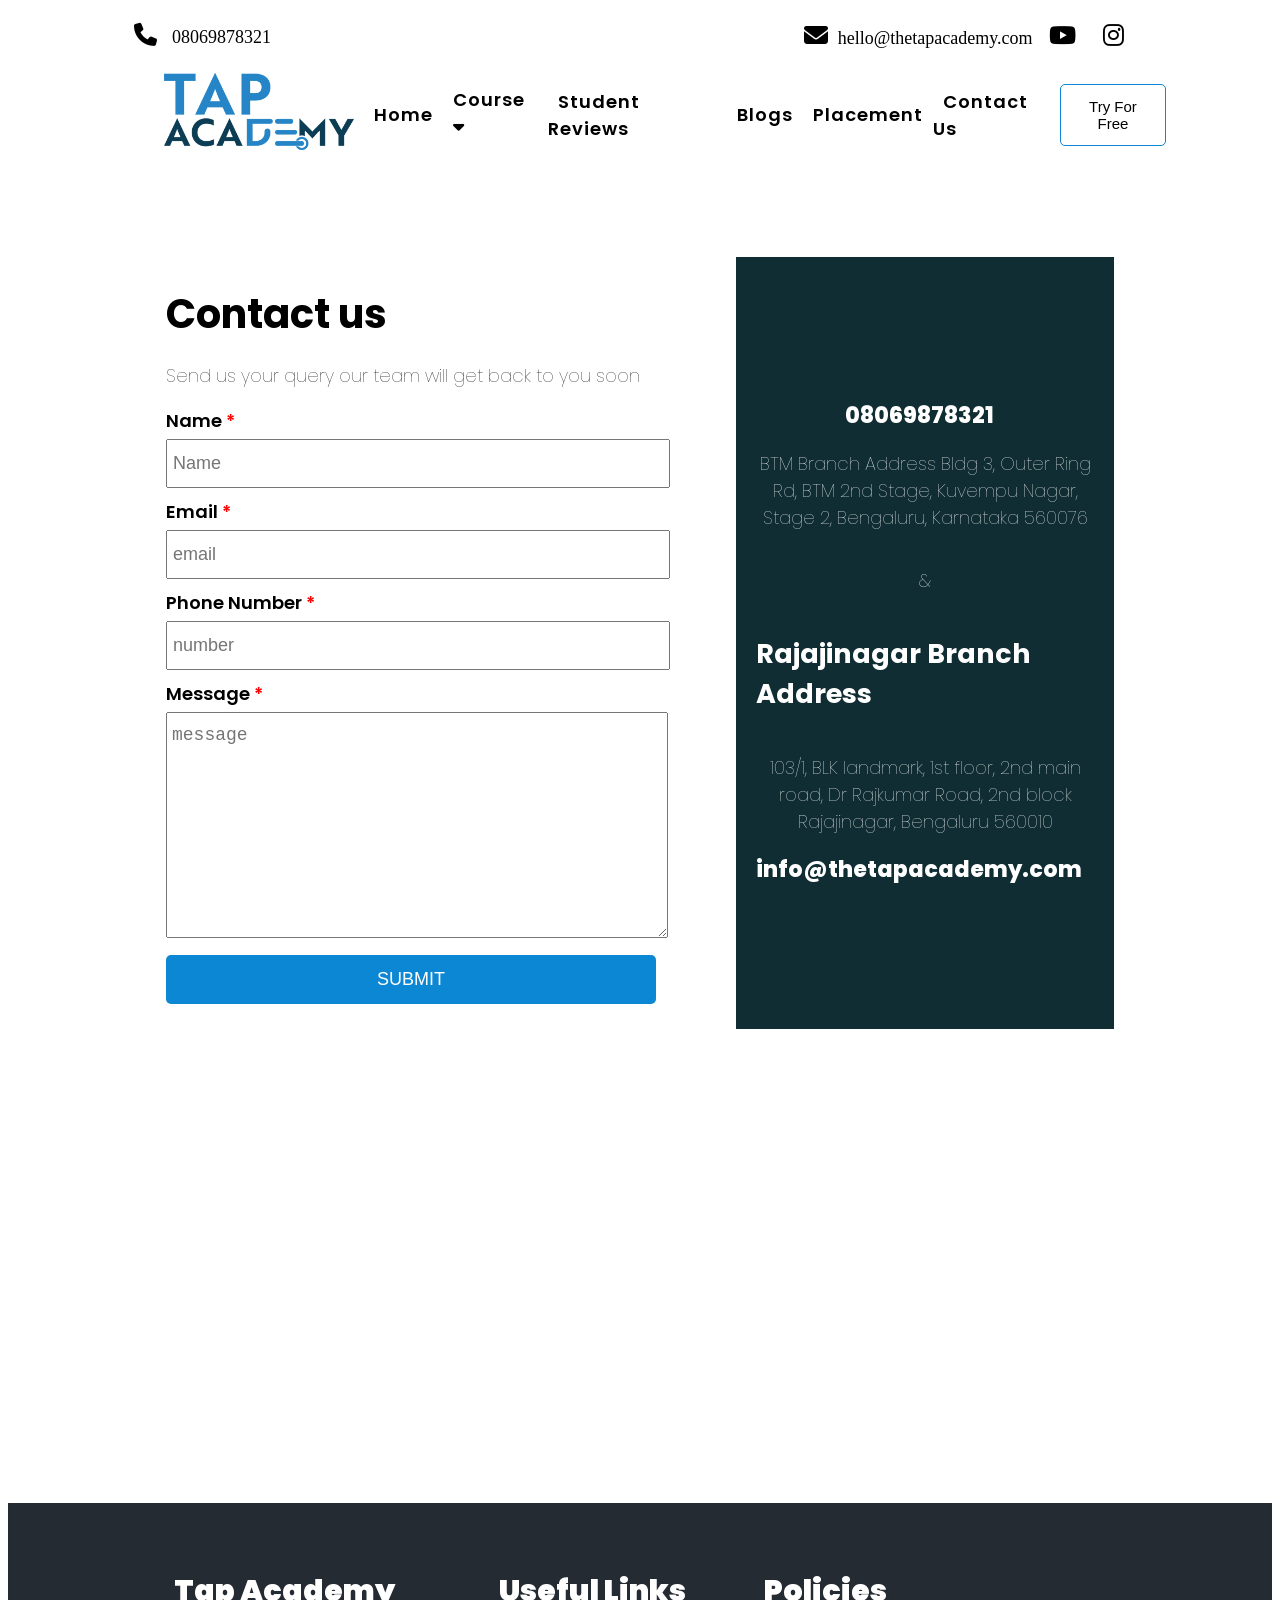
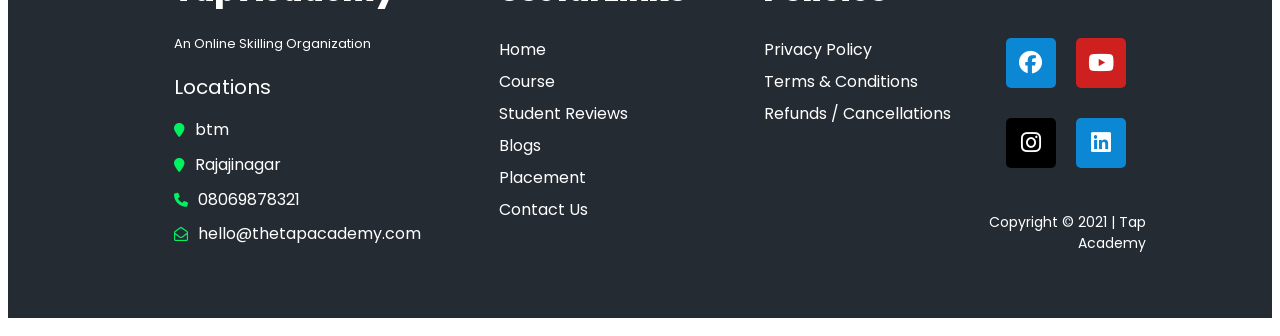
<file: contact.html>
<!DOCTYPE html>
<html lang="en">

<head>
    <meta charset="UTF-8">
    <meta name="viewport" content="width=device-width, initial-scale=1.0">
    <title>Contact Us</title>
    <link rel="stylesheet" href="https://cdnjs.cloudflare.com/ajax/libs/font-awesome/6.4.2/css/all.min.css"
        integrity="sha512-z3gLpd7yknf1YoNbCzqRKc4qyor8gaKU1qmn+CShxbuBusANI9QpRohGBreCFkKxLhei6S9CQXFEbbKuqLg0DA=="
        crossorigin="anonymous" referrerpolicy="no-referrer" />
    <link rel="stylesheet" href="contact.css">
    <link rel="icon" href="tap logo.png">
</head>

<body>
    <div class="header">
        <div class="left">
            <a href="tel:08069878321" target="_blank">
                <i class="fa-solid fa-phone"></i>
                08069878321
            </a>
        </div>
        <div class="right">
            <a href="mailto:hello@thetapacademy.com" ><i class="fa-solid fa-envelope"></i>hello@thetapacademy.com</a>
            <a href="https://www.youtube.com/tapacademy" target="_blank"><i class="fa-brands fa-youtube"></i></a>
            <a href="https://www.instagram.com/tapacademy_online/" target="_blank "><i class="fa-brands fa-instagram"></i></a>
        </div>
    </div>
    <div class="navbar">
        <ul>
            <li><a href="index.html" target="_blank"><img src="tap pic.png" alt="logo"></a></li>
            <li><a href="index.html">home</a></li>
            <li class="dropdown"> course <i class="fas fa-caret-down"></i>
                <ul class="dropdown_list">
                    <li><a href="full_stack.html"target="_blank">Full Stack Web Development   </a></li>
                    <li><a href="data-structure.html"target="_blank">Data Structures & Algorithms</a></li>
                    
                </ul>
            </li>
            <li><a href="Students.html" target="_blank">student reviews</a></li>
            <li><a href="blogs.html" target="_blank">blogs</a></li>
            <li><a href="placements.html" target="_blank">placement</a></li>
            <li><a href="contact.html" target="_blank">contact us</a> </li>
            <li><button>Try for free</button></li>
        </ul>
    </div>
    <div class="contact">
        <div class="left">
            <h1>Contact us</h1>
            <p>Send us your query our team will get back to you soon</p>
            <form action="thanks.html">
                <div class="form_control">
                    <label for="name">Name <span>*</span></label>
                    <input type="text" id="name" placeholder="Name" required autocomplete="off">
                </div>
                <div class="form_control">
                    <label for="email">Email <span>*</span></label>
                    <input type="email" id="email" placeholder="email" required autocomplete="off">
                </div>
                <div class="form_control">
                    <label for="number">Phone Number <span>*</span></label>
                    <input type="number" id="number" placeholder="number" required autocomplete="off">
                </div>
                <div class="form_control">
                    <label for="message">Message <span>*</span></label>
                    <textarea name="" placeholder="message" id="message" cols="30" rows="10"></textarea>
                </div>
                <div class="form_control">
                    <input type="submit" value="submit" id="btn">
                </div>
            </form>
        </div>
        <div class="right">
            <a href="tel:08069878321">08069878321</a>
            <p>BTM Branch Address
                Bldg 3, Outer Ring Rd, BTM 2nd Stage, Kuvempu Nagar, Stage 2, Bengaluru, Karnataka 560076</p>
            <p>&</p>
            <h2>Rajajinagar Branch Address</h2>
            <p>103/1, BLK landmark, 1st floor, 2nd main road, Dr Rajkumar Road, 2nd block Rajajinagar, Bengaluru 560010
            </p>
            <a href="">info@thetapacademy.com</a>
        </div>
    </div>
    <div class="map">
        <iframe
            src="https://www.google.com/maps/embed?pb=!1m18!1m12!1m3!1d62212.44787599851!2d77.54250022364586!3d12.954055113920202!2m3!1f0!2f0!3f0!3m2!1i1024!2i768!4f13.1!3m3!1m2!1s0x3bae3d6411bbb945%3A0x884e5e751a18bc1!2sTAP%20Academy%20BTM!5e0!3m2!1sen!2sin!4v1698945669521!5m2!1sen!2sin"
            width="600" height="450" style="border:0;" allowfullscreen="" loading="lazy"
            referrerpolicy="no-referrer-when-downgrade"></iframe>
    </div>
    <div class="footer">
        <div class="chiledFooter">
            <div class="row">
                <div class="coulumn1">
                    <ul>
                        <li>Tap Academy</li>
                        <li>An Online Skilling Organization </li>
                        <li>Locations</li>
                        <li><a href="https://maps.app.goo.gl/Dx9bBChR3fxYwuQSA" target="_blank"><i
                                    class="fa-solid fa-location-pin"></i>btm</a></li>
                        <li><a href="https://maps.app.goo.gl/2qbvVBRUvrPirHBj7" target="_blank"><i
                                    class="fa-solid fa-location-pin"></i>Rajajinagar</a></li>
                        <li><a href="tel:08069878321"><i class="fa-solid fa-phone"></i>08069878321</a></li>
                        <li><a href="mailto:hello@thetapacademy.com"><i aria-hidden="true"
                                    class="far fa-envelope-open"></i>hello@thetapacademy.com</a></li>
                    </ul>
                </div>
                <div class="coulumn2">
                    <ul>
                        <li>Useful Links</li>
                        <li><a href="index.html">home</a></li>
                        <li><a href="#">course</a></li>
                        <li><a href="Students.html">student reviews</a></li>
                        <li><a href="blogs.html">blogs</a></li>
                        <li><a href="placements.html">placement</a></li>
                        <li><a href="contact.html">contact us</a></li>
                    </ul>
                </div>
                <div class="coulumn3">
                    <ul>
                        <li>Policies</li>
                        <li><a href="https://thetapacademy.com/privacy-policy/" target="_blank">Privacy Policy</a>
                        </li>
                        <li><a href="https://thetapacademy.com/terms-and-conditions/" target="_blank">Terms &
                                Conditions</a></li>
                        <li><a href="https://thetapacademy.com/refund-cancellation/" target="_blank"> Refunds /
                                Cancellations</a></li>
                    </ul>
                </div>
                <div class="coulumn4">
                    <div class="row">
                        <a href="https://www.facebook.com/thetapacademy" target="_blank"><i
                                class="fa-brands fa-facebook"></i></a>
                        <a href="https://www.youtube.com/channel/UCvT21bzLRHrnAc-F1SRqRSw" target="_blank"><i
                                class="fa-brands fa-youtube"></i></a>
                    </div>
                    <div class="row2">
                        <a href="https://www.instagram.com/tapacademy.online/?igshid=NTdlMDg3MTY%3D"
                            target="_blank"><i class="fa-brands fa-instagram"></i></a>
                        <a href="https://www.linkedin.com/uas/login?session_redirect=%2Fcompany%2F73820805"
                            target="_blank"><i class="fa-brands fa-linkedin"></i></a>
                    </div>
                    <p>Copyright © 2021 | Tap <br> Academy</p>
                </div>
            </div>
        </div>
    </div>

    <!-- <script src="script.js"></script> -->
</body>

</html>
</file>
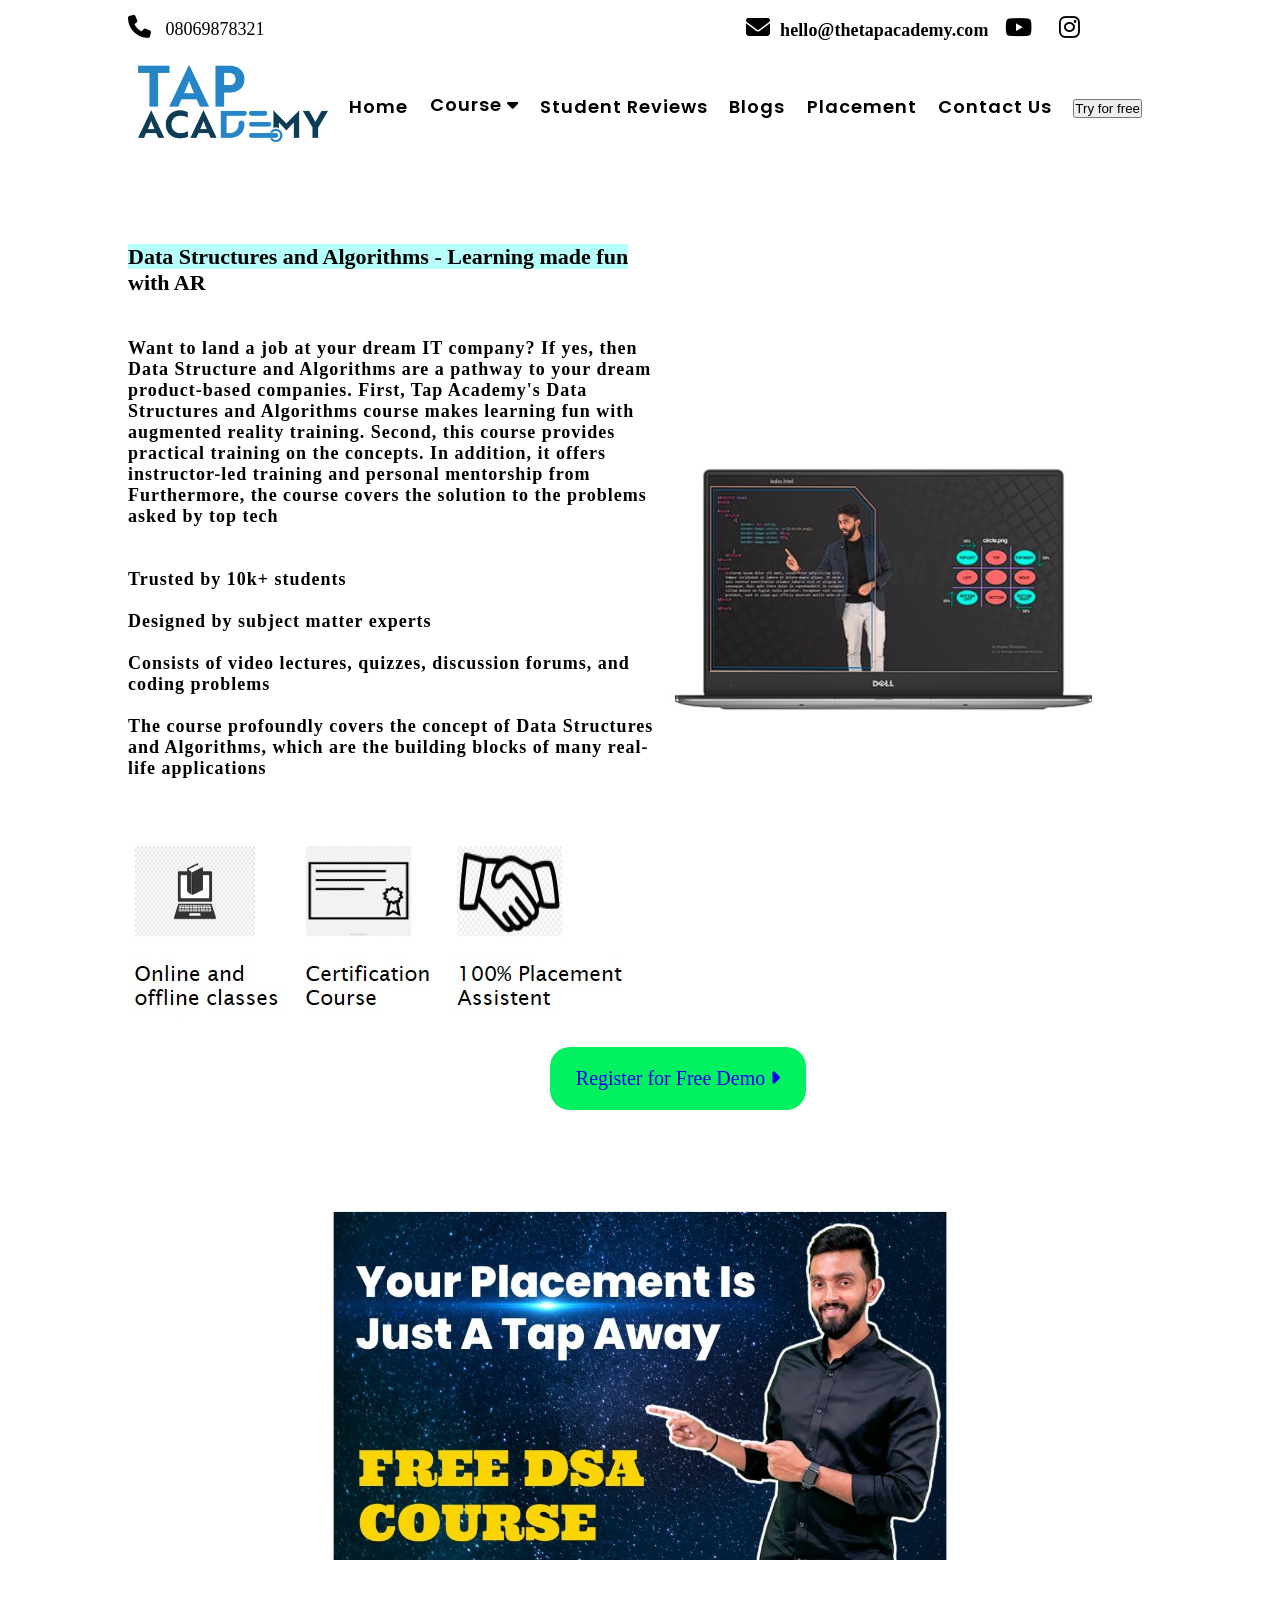
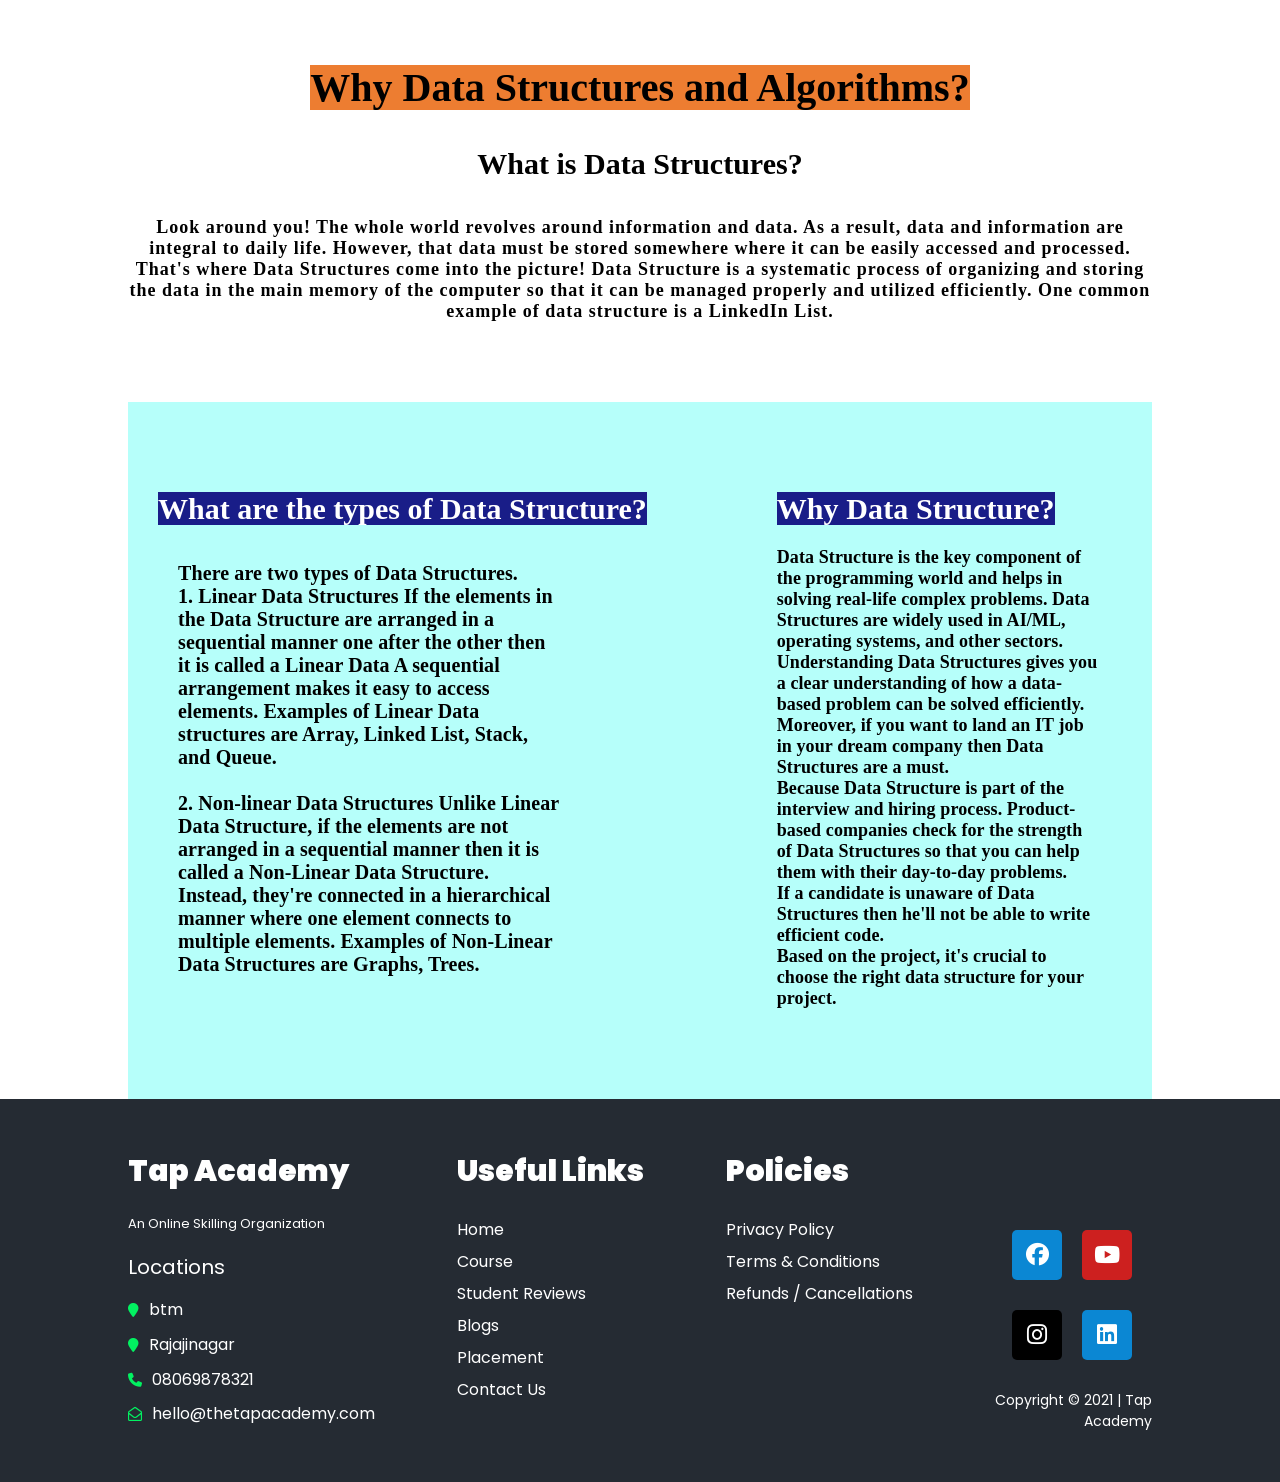
<file: data-structure.html>
<!DOCTYPE html>
<html lang="en">

<head>
    <meta charset="UTF-8">
    <meta name="viewport" content="width=device-width, initial-scale=1.0">
    <title>Data Structure</title>
    <link rel="stylesheet" href="https://cdnjs.cloudflare.com/ajax/libs/font-awesome/6.4.2/css/all.min.css"
        integrity="sha512-z3gLpd7yknf1YoNbCzqRKc4qyor8gaKU1qmn+CShxbuBusANI9QpRohGBreCFkKxLhei6S9CQXFEbbKuqLg0DA=="
        crossorigin="anonymous" referrerpolicy="no-referrer" />
    <link rel="stylesheet" href="data_stct.css">
    <link rel="icon" href="tap logo.png">
</head>

<body>
    <section class="main">
        <div class="header">
            <div class="left">
                <a href="tel:08069878321" target="_blank">
                    <i class="fa-solid fa-phone"></i>
                    08069878321
                </a>
            </div>
            <div class="right">
                <a href="mailto:hello@thetapacademy.com"><i class="fa-solid fa-envelope"></i>hello@thetapacademy.com</a>
                <a href="https://www.youtube.com/tapacademy" target="_blank"><i class="fa-brands fa-youtube"></i></a>
                <a href="https://www.instagram.com/tapacademy_online/" target="_blank "><i
                        class="fa-brands fa-instagram"></i></a>
            </div>
        </div>
        <div class="navbar">
            <ul>
                <li><a href="index.html" target="_blank"><img src="tap pic.png" alt="logo"></a></li>
                <li><a href="index.html">home</a></li>
                <li class="dropdown"> course <i class="fas fa-caret-down"></i>
                    <ul class="dropdown_list">
                        <li><a href="full_stack.html" target="_blank">Full Stack Web Development </a></li>
                        <li><a href="data-structure.html" target="_blank">Data Structures & Algorithms</a></li>
                        
                    </ul>
                </li>
                <li><a href="Students.html" target="_blank">student reviews</a></li>
                <li><a href="blogs.html" target="_blank">blogs</a></li>
                <li><a href="placements.html" target="_blank">placement</a></li>
                <li><a href="contact.html" target="_blank">contact us</a> </li>
                <li><a href="contact.html"><button>Try for free</button></a></li>
            </ul>
        </div>

        <div class="data">
            <div class="left">
                <h1>Data Structures and Algorithms - Learning made fun with AR</h1><br><br>
                <p>Want to land a job at your dream IT company? If yes, then Data Structure and Algorithms
                    are a pathway to your dream product-based companies.
                    First, Tap Academy's Data Structures and Algorithms course makes learning fun with
                    augmented reality training. Second, this course provides practical training on the concepts.
                    In addition, it offers instructor-led training and personal mentorship from
                    Furthermore, the course covers the solution to the problems asked by top tech </p><br><br>
                <p>Trusted by 10k+ students <br><br>

                    Designed by subject matter experts <br><br>

                    Consists of video lectures, quizzes, discussion forums, and coding problems <br><br>

                    The course profoundly covers the concept of Data Structures and Algorithms, which are the building
                    blocks of many real-life applications</p><br><br><br>
                <img src="pic_1.jpg" alt="">
            </div>
            <div class="right">
                <img src="pic_21.jpg" alt="">
            </div>
        </div>
        <div class="butn"><a href="contact.html">Register for Free Demo <i class="fas fa-caret-right"></i></a></button>
        </div>
        </div>
        <div class="img"><img src="pic_2.jpg" alt="" height="40%" width="60%"></div>

        <div class="para">
            <h1>Why Data Structures and Algorithms? </h1><br><br>
            <h2>What is Data Structures?</h2><br><br>
            <p> Look around you! The whole world revolves around information and data. As a result, data and information
                are integral to

                daily life.

                However, that data must be stored somewhere where it can be easily accessed and processed.

                That's where Data Structures come into the picture!

                Data Structure is a systematic process of organizing and storing the data in the main memory of the
                computer so that it can be

                managed properly and utilized efficiently. One common example of data structure is a LinkedIn List.</p>
        </div>

        <div class="types">
            <div class="left1">
                <h1>What are the types of Data Structure?
                </h1><br><br>
                <p>There are two types of Data Structures. <br>
                    1. Linear Data Structures
                    If the elements in the Data Structure are arranged in a sequential manner one after the other then
                    it is called a Linear Data
                    A sequential arrangement makes it easy to access elements.
                    Examples of Linear Data structures are Array, Linked List, Stack, and Queue. <br><br>
                    2. Non-linear Data Structures
                    Unlike Linear Data Structure, if the elements are not arranged in a sequential manner then it is
                    called a Non-Linear Data Structure.
                    Instead, they're connected in a hierarchical manner where one element connects to multiple elements.
                    Examples of Non-Linear Data Structures are Graphs, Trees.</p>
            </div>
            <div class="right">
                <h1>Why Data Structure?
                </h1> <br> 
                <p>Data Structure is the key component of the programming world and helps in solving real-life complex
                    problems.
                    Data Structures are widely used in AI/ML, operating systems, and other sectors. <br>
                    Understanding Data Structures gives you a clear understanding of how a data-based problem can be
                    solved efficiently. <br>
                    Moreover, if you want to land an IT job in your dream company then Data Structures are a must. <br>
                    Because Data Structure is part of the interview and hiring process.
                    Product-based companies check for the strength of Data Structures so that you can help them with
                    their day-to-day problems. <br>
                    If a candidate is unaware of Data Structures then he'll not be able to write efficient code. <br>
                    Based on the project, it's crucial to choose the right data structure for your project.</p>
            </div>
        </div>
        <div class="footer">
            <div class="chiledFooter">
                <div class="row">
                    <div class="coulumn1">
                        <ul>
                            <li>Tap Academy</li>
                            <li>An Online Skilling Organization </li>
                            <li>Locations</li>
                            <li><a href="https://maps.app.goo.gl/Dx9bBChR3fxYwuQSA" target="_blank"><i
                                        class="fa-solid fa-location-pin"></i>btm</a></li>
                            <li><a href="https://maps.app.goo.gl/2qbvVBRUvrPirHBj7" target="_blank"><i
                                        class="fa-solid fa-location-pin"></i>Rajajinagar</a></li>
                            <li><a href="tel:08069878321"><i class="fa-solid fa-phone"></i>08069878321</a></li>
                            <li><a href="mailto:hello@thetapacademy.com"><i aria-hidden="true"
                                        class="far fa-envelope-open"></i>hello@thetapacademy.com</a></li>
                        </ul>
                    </div>
                    <div class="coulumn2">
                        <ul>
                            <li>Useful Links</li>
                            <li><a href="index.html">home</a></li>
                            <li><a href="index.html">course</a></li>
                            <li><a href="Students.html">student reviews</a></li>
                            <li><a href="blogs.html">blogs</a></li>
                            <li><a href="placements.html">placement</a></li>
                            <li><a href="contact.html">contact us</a></li>
                        </ul>
                    </div>
                    <div class="coulumn3">
                        <ul>
                            <li>Policies</li>
                            <li><a href="https://thetapacademy.com/privacy-policy/" target="_blank">Privacy Policy</a>
                            </li>
                            <li><a href="https://thetapacademy.com/terms-and-conditions/" target="_blank">Terms &
                                    Conditions</a></li>
                            <li><a href="https://thetapacademy.com/refund-cancellation/" target="_blank"> Refunds /
                                    Cancellations</a></li>
                        </ul>
                    </div>
                    <div class="coulumn4">
                        <div class="row">
                            <a href="https://www.facebook.com/thetapacademy" target="_blank"><i
                                    class="fa-brands fa-facebook"></i></a>
                            <a href="https://www.youtube.com/channel/UCvT21bzLRHrnAc-F1SRqRSw" target="_blank"><i
                                    class="fa-brands fa-youtube"></i></a>
                        </div>
                        <div class="row2">
                            <a href="https://www.instagram.com/tapacademy.online/?igshid=NTdlMDg3MTY%3D"
                                target="_blank"><i class="fa-brands fa-instagram"></i></a>
                            <a href="https://www.linkedin.com/uas/login?session_redirect=%2Fcompany%2F73820805"
                                target="_blank"><i class="fa-brands fa-linkedin"></i></a>
                        </div>
                        <p>Copyright © 2021 | Tap <br> Academy</p>
                    </div>
                </div>
            </div>
        </div>


    </section>
</body>

</html>
</file>
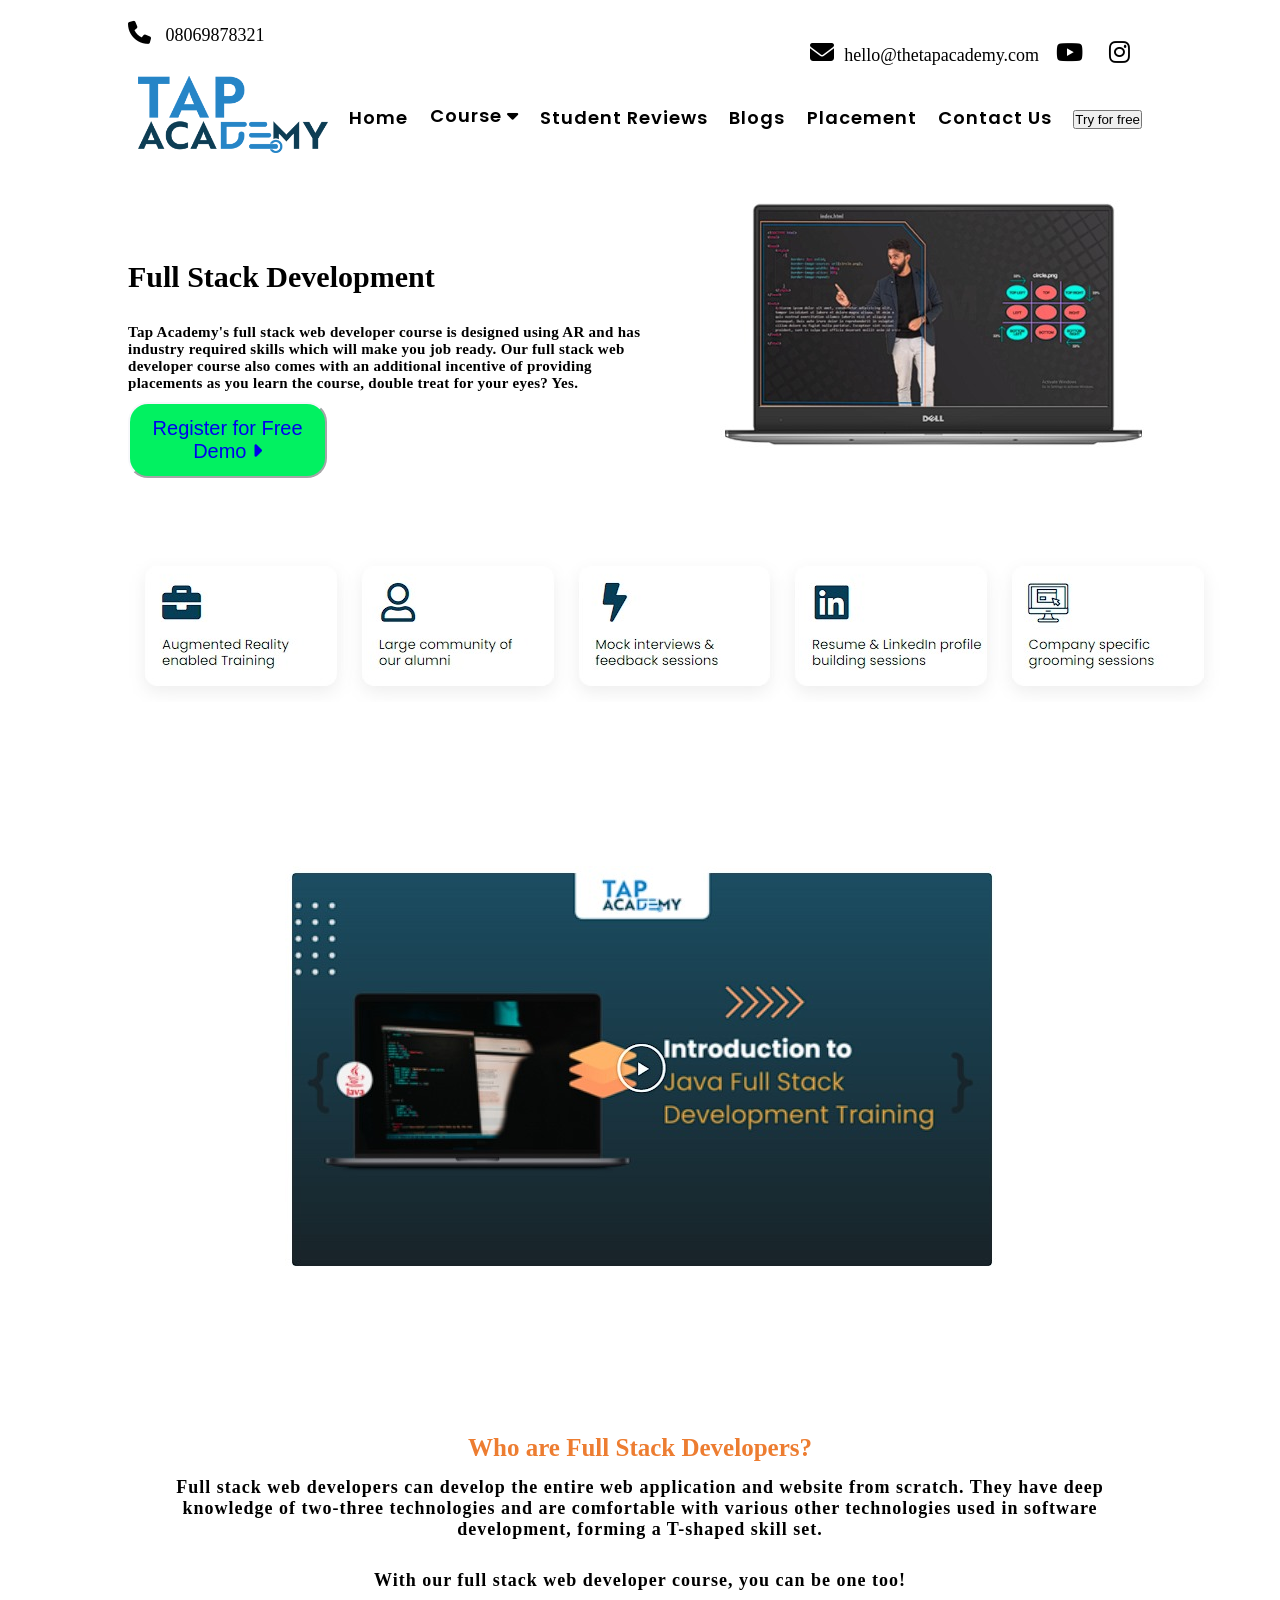
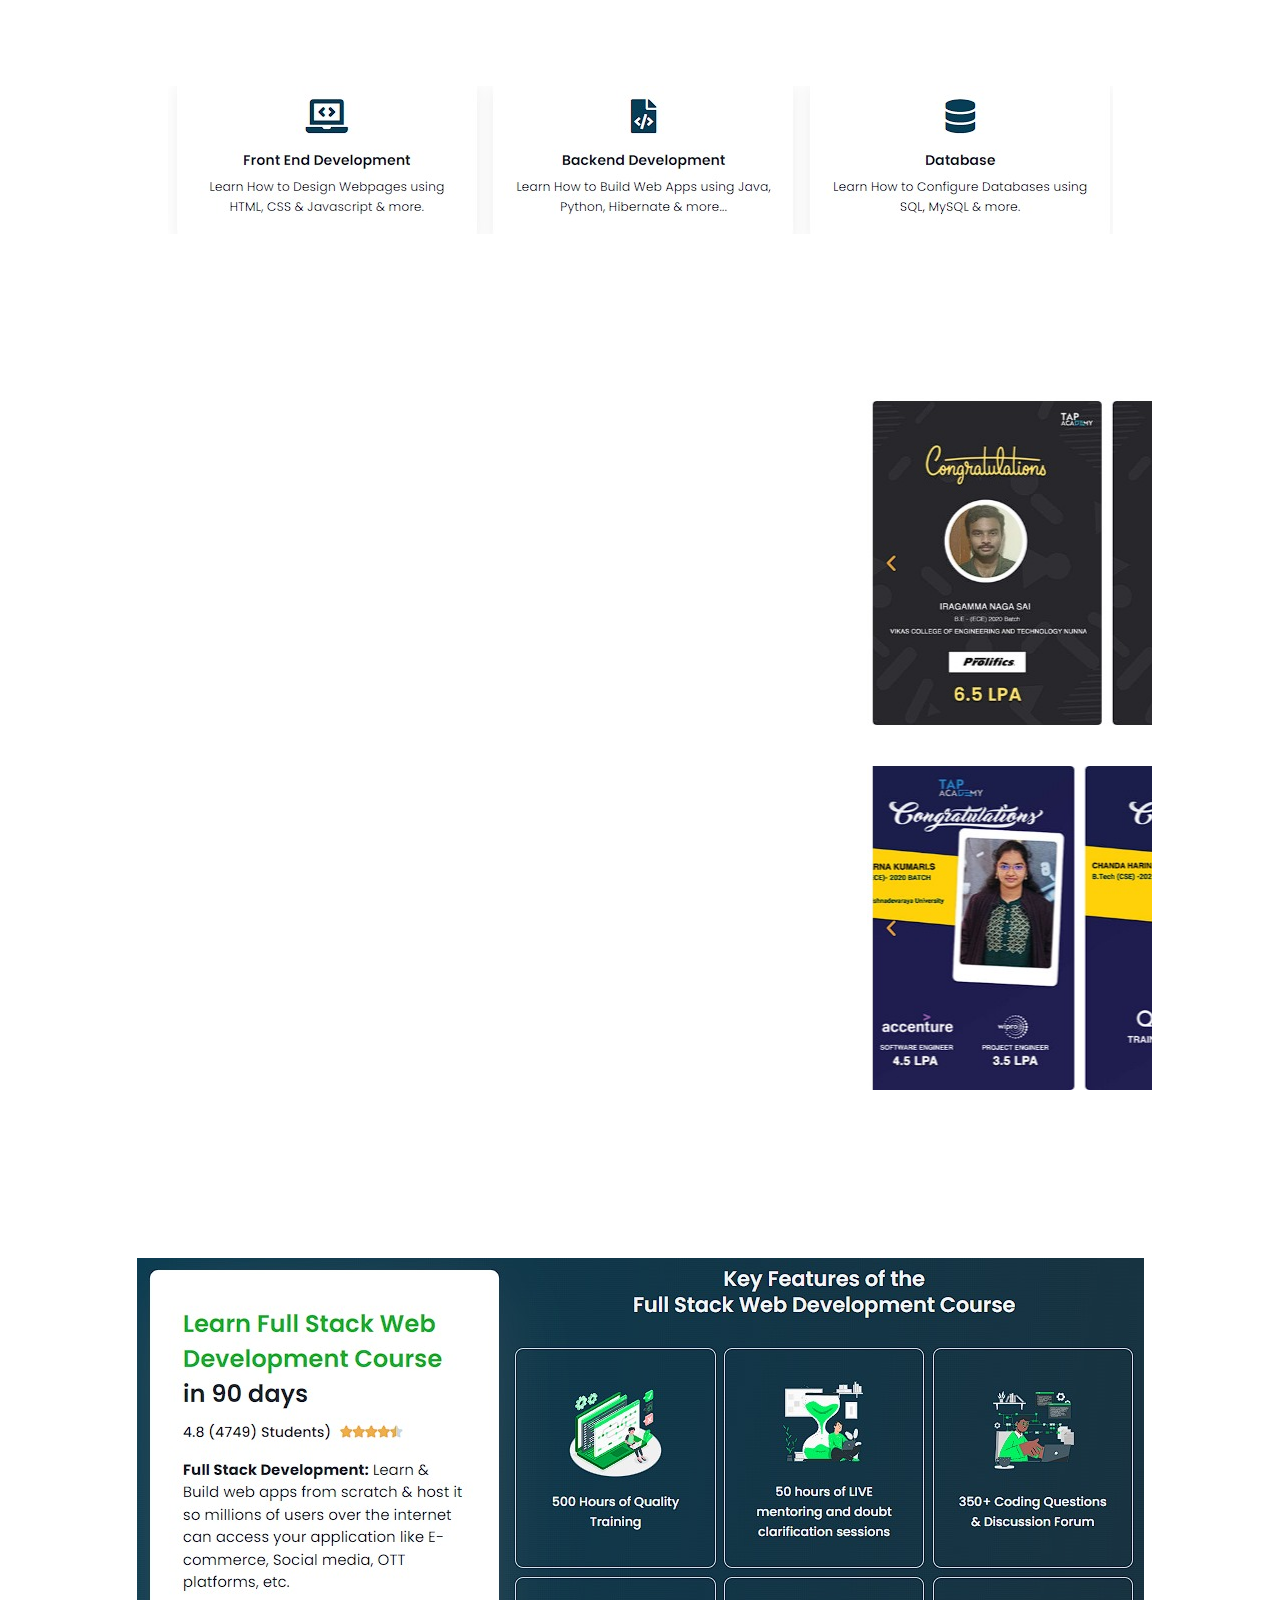
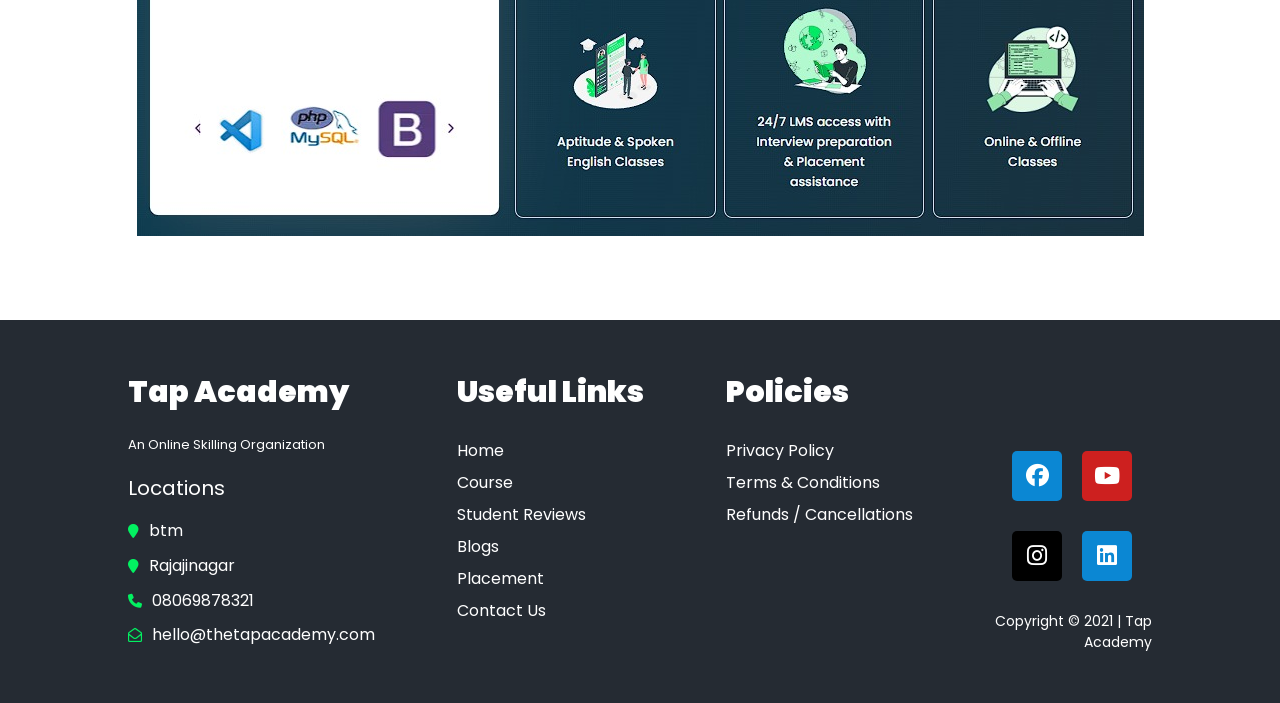
<file: full_stack.html>
<!DOCTYPE html>
<html lang="en">

<head>
    <meta charset="UTF-8">
    <meta name="viewport" content="width=device-width, initial-scale=1.0">
    <title>Full Stack Web development</title>
    <link rel="stylesheet" href="https://cdnjs.cloudflare.com/ajax/libs/font-awesome/6.4.2/css/all.min.css"
        integrity="sha512-z3gLpd7yknf1YoNbCzqRKc4qyor8gaKU1qmn+CShxbuBusANI9QpRohGBreCFkKxLhei6S9CQXFEbbKuqLg0DA=="
        crossorigin="anonymous" referrerpolicy="no-referrer" />
    <link rel="stylesheet" href="full-stack.css">
    <link rel="icon" href="tap logo.png">
</head>

<body>
    <section class="main">
        <div class="header">
            <div class="left">
                <a href="tel:08069878321" target="_blank">
                    <i class="fa-solid fa-phone"></i>
                    08069878321
                </a>
            </div>
            <div class="right">
                <a href="mailto:hello@thetapacademy.com"><i class="fa-solid fa-envelope"></i>hello@thetapacademy.com</a>
                <a href="https://www.youtube.com/tapacademy" target="_blank"><i class="fa-brands fa-youtube"></i></a>
                <a href="https://www.instagram.com/tapacademy_online/" target="_blank "><i
                        class="fa-brands fa-instagram"></i></a>
            </div>
        </div>
        <div class="navbar">
            <ul>
                <li><a href="index.html" target="_blank"><img src="tap pic.png" alt="logo"></a></li>
                <li><a href="index.html">home</a></li>
                <li class="dropdown"> course <i class="fas fa-caret-down"></i>
                    <ul class="dropdown_list">
                        <li><a href="full_stack.html" target="_blank">Full Stack Web Development </a></li>
                        <li><a href="data-structure.html" target="_blank">Data Structures & Algorithms</a></li>
                       
                    </ul>
                </li>
                <li><a href="Students.html" target="_blank">student reviews</a></li>
                <li><a href="blogs.html" target="_blank">blogs</a></li>
                <li><a href="placements.html" target="_blank">placement</a></li>
                <li><a href="contact.html" target="_blank">contact us</a> </li>
                <li><a href="contact.html"><button>Try for free</button></a></li>
            </ul>
        </div>

        <div class="fullstack">
            <div class="full">
                <h1>Full Stack Development</h1>
                <p>Tap Academy's full stack web developer course is designed using AR and has industry required skills
                    which will make you job ready. Our full stack web developer course also comes with an additional
                    incentive of providing placements as you learn the course, double treat for your eyes? Yes.</p>
                    <button><a href="contact.html">Register for Free Demo <i class="fas fa-caret-right"></i></a></button>
            </div>
            <div class="right">
                <img src="pic_21.jpg" alt="">
            </div>
        </div>
        <div class="pic">
        <div><img src="pic_22.jpg" alt=""></div>
        <div><img src="pic_23.jpg" alt=""></div>
        <h1> Who are Full Stack Developers?</h1>
        <p>Full stack web developers can develop the entire web application and website from scratch. 
            They have deep knowledge of two-three technologies and are comfortable with various other
                 technologies used in software development, forming a T-shaped skill set. 
         </p>
         <p>With our full stack web developer course, you can be one too!</p>
         <img src="pic_24.jpg" alt="">
         
         <div>
            <marquee direction="left" scrollamount="15"><img src="pic_25.jpg" alt=""></marquee>
        </div>
        <div>
            <img src="pic_26.jpg" alt="">
        </div>
       </div>
       <div class="footer">
        <div class="chiledFooter">
            <div class="row">
                <div class="coulumn1">
                    <ul>
                        <li>Tap Academy</li>
                        <li>An Online Skilling Organization </li>
                        <li>Locations</li>
                        <li><a href="https://maps.app.goo.gl/Dx9bBChR3fxYwuQSA" target="_blank"><i
                                    class="fa-solid fa-location-pin"></i>btm</a></li>
                        <li><a href="https://maps.app.goo.gl/2qbvVBRUvrPirHBj7" target="_blank"><i
                                    class="fa-solid fa-location-pin"></i>Rajajinagar</a></li>
                        <li><a href="tel:08069878321"><i class="fa-solid fa-phone"></i>08069878321</a></li>
                        <li><a href="mailto:hello@thetapacademy.com"><i aria-hidden="true"
                                    class="far fa-envelope-open"></i>hello@thetapacademy.com</a></li>
                    </ul>
                </div>
                <div class="coulumn2">
                    <ul>
                        <li>Useful Links</li>
                        <li><a href="index.html">home</a></li>
                        <li><a href="#">course</a></li>
                        <li><a href="Students.html">student reviews</a></li>
                        <li><a href="blogs.html">blogs</a></li>
                        <li><a href="placements.html">placement</a></li>
                        <li><a href="contact.html">contact us</a></li>
                    </ul>
                </div>
                <div class="coulumn3">
                    <ul>
                        <li>Policies</li>
                        <li><a href="https://thetapacademy.com/privacy-policy/" target="_blank">Privacy Policy</a>
                        </li>
                        <li><a href="https://thetapacademy.com/terms-and-conditions/" target="_blank">Terms &
                                Conditions</a></li>
                        <li><a href="https://thetapacademy.com/refund-cancellation/" target="_blank"> Refunds /
                                Cancellations</a></li>
                    </ul>
                </div>
                <div class="coulumn4">
                    <div class="row">
                        <a href="https://www.facebook.com/thetapacademy" target="_blank"><i
                                class="fa-brands fa-facebook"></i></a>
                        <a href="https://www.youtube.com/channel/UCvT21bzLRHrnAc-F1SRqRSw" target="_blank"><i
                                class="fa-brands fa-youtube"></i></a>
                    </div>
                    <div class="row2">
                        <a href="https://www.instagram.com/tapacademy.online/?igshid=NTdlMDg3MTY%3D"
                            target="_blank"><i class="fa-brands fa-instagram"></i></a>
                        <a href="https://www.linkedin.com/uas/login?session_redirect=%2Fcompany%2F73820805"
                            target="_blank"><i class="fa-brands fa-linkedin"></i></a>
                    </div>
                    <p>Copyright © 2021 | Tap <br> Academy</p>
                </div>
            </div>
        </div>
    </div>
    </section>
</body>

</html>
</file>
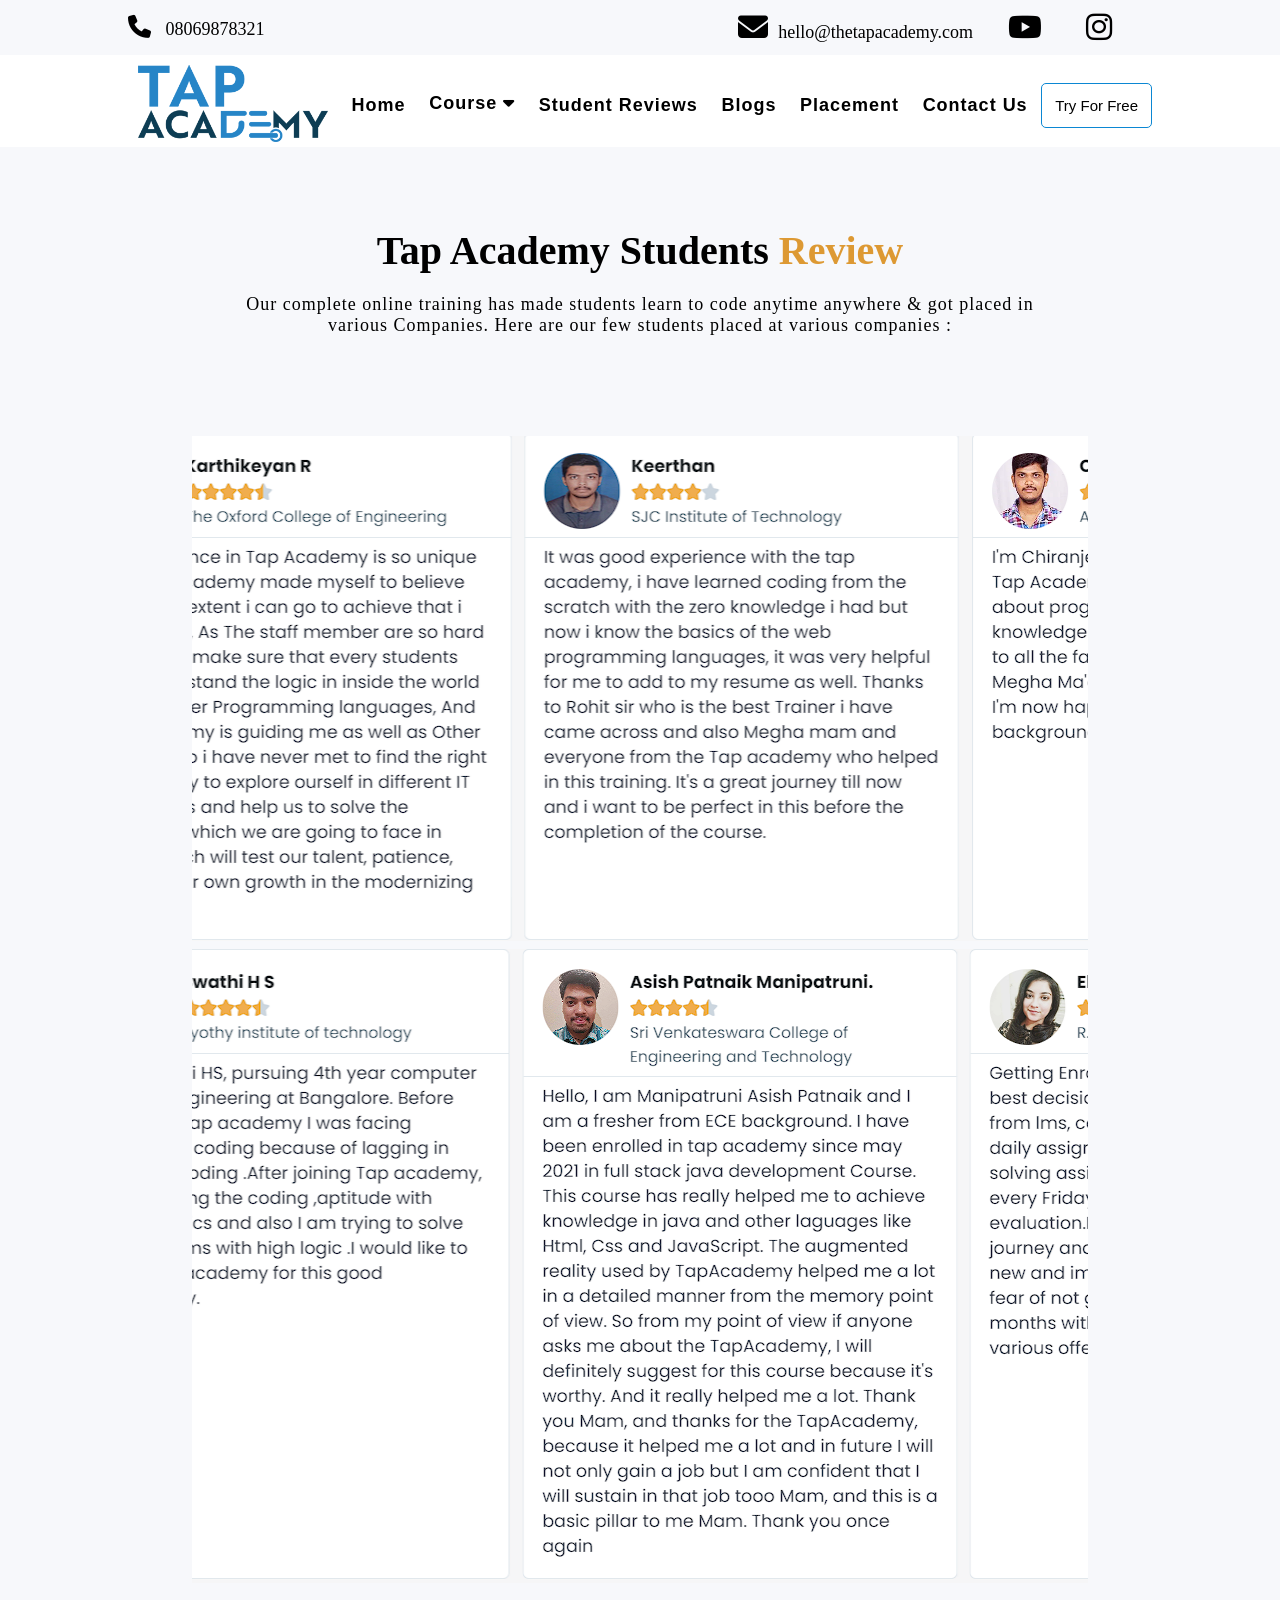
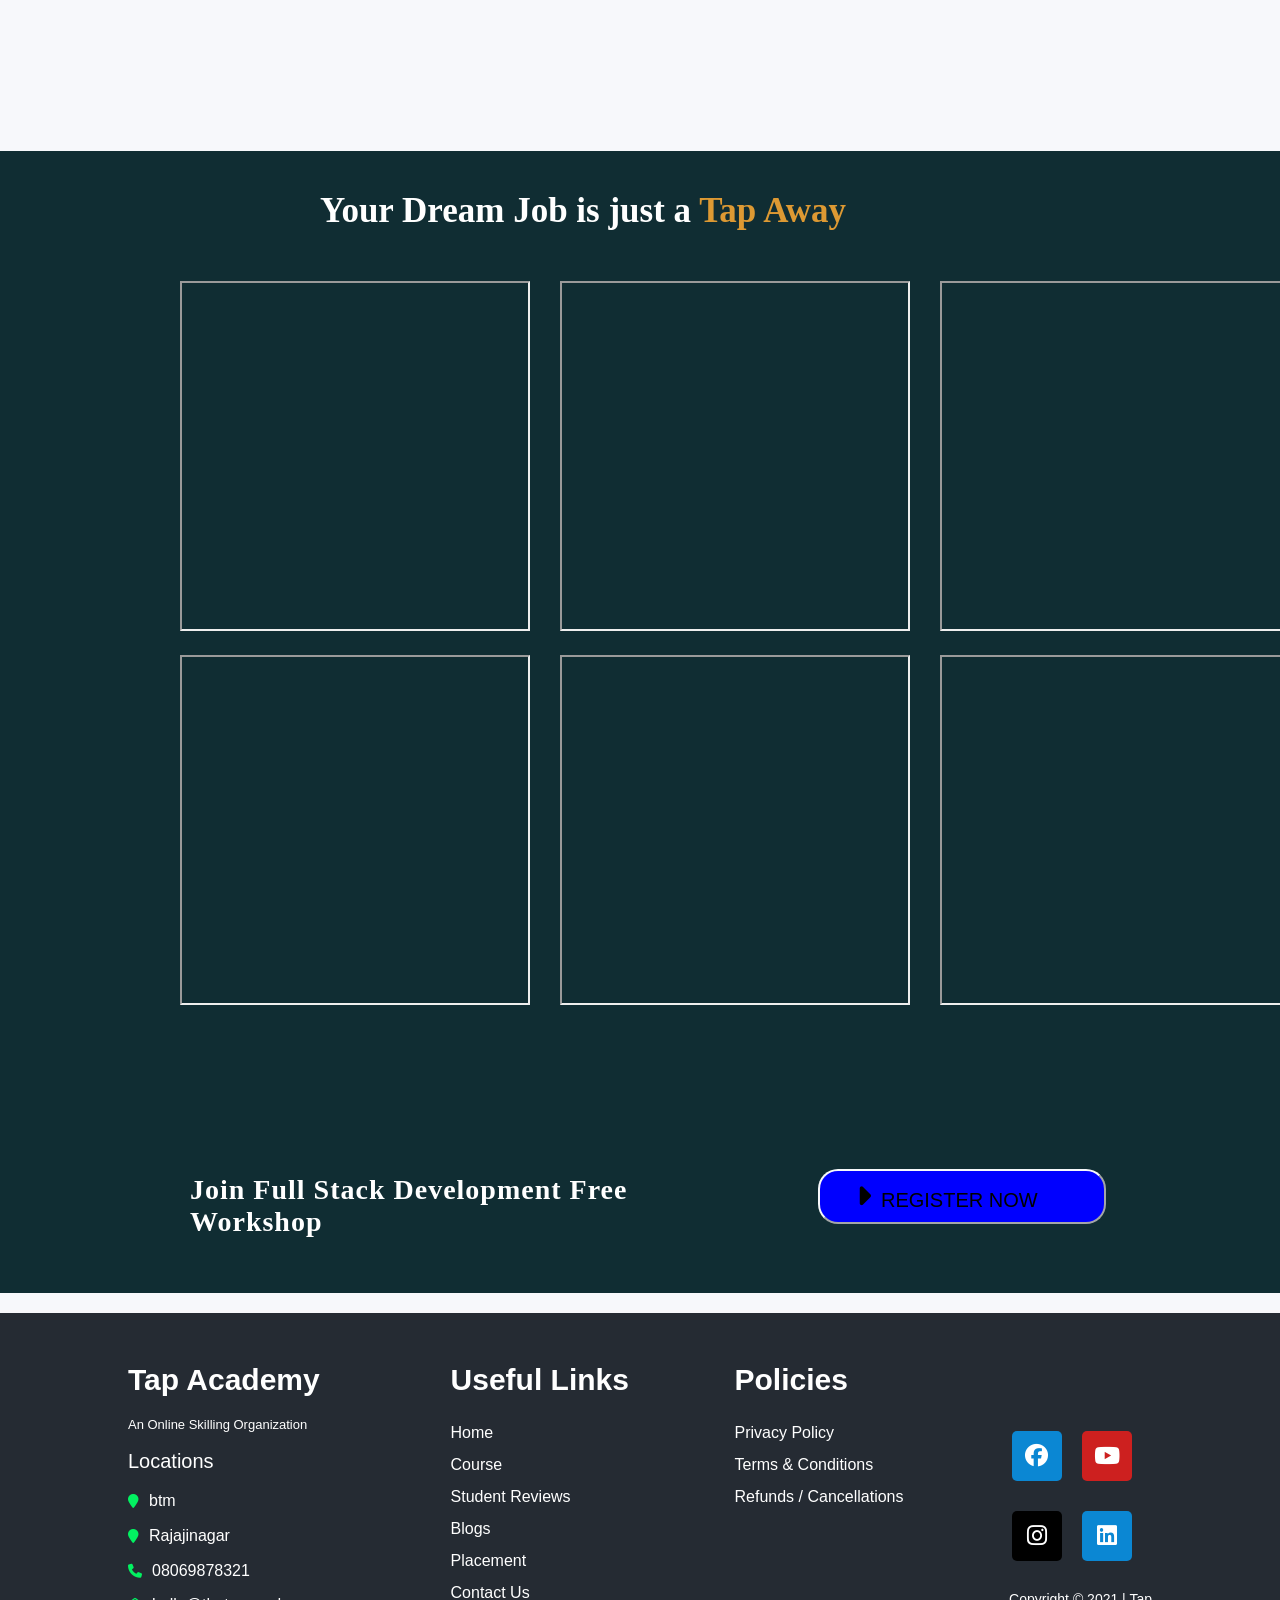
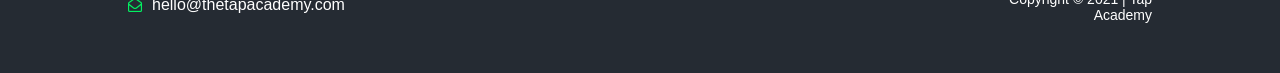
<file: Students.html>
<!DOCTYPE html>
<html lang="en">

<head>
    <meta charset="UTF-8">
    <meta name="viewport" content="width=device-width, initial-scale=1.0">
    <title>Student Reviews</title>
    <link rel="stylesheet" href="https://cdnjs.cloudflare.com/ajax/libs/font-awesome/6.4.2/css/all.min.css"
        integrity="sha512-z3gLpd7yknf1YoNbCzqRKc4qyor8gaKU1qmn+CShxbuBusANI9QpRohGBreCFkKxLhei6S9CQXFEbbKuqLg0DA=="
        crossorigin="anonymous" referrerpolicy="no-referrer" />
    <link rel="stylesheet" href="Students.css">
    <link rel="icon" href="tap logo.png">
</head>

<body>
    <section class="main">
        <div class="header">
            <div class="left">
                <a href="tel:08069878321" target="_blank">
                    <i class="fa-solid fa-phone"></i>
                    08069878321
                </a>
            </div>
            <div class="right">
                <a href="mailto:hello@thetapacademy.com" ><i class="fa-solid fa-envelope"></i>hello@thetapacademy.com</a>
                <a href="https://www.youtube.com/tapacademy" target="_blank"><i class="fa-brands fa-youtube"></i></a>
                <a href="https://www.instagram.com/tapacademy_online/" target="_blank "><i class="fa-brands fa-instagram"></i></a>
            </div>
        </div>
        <div class="navbar">
            <ul>
                <li><a href="index.html" target="_blank"><img src="tap pic.png" alt="logo"></a></li>
                <li><a href="index.html">home</a></li>
                <li class="dropdown"> course <i class="fas fa-caret-down"></i>
                    <ul class="dropdown_list">
                        <li><a href="full_stack.html"target="_blank">Full Stack Web Development   </a></li>
                        <li><a href="data-structure.html"target="_blank">Data Structures & Algorithms</a></li>
                        
                    </ul>
                </li>
                <li><a href="Students.html" target="_blank">student reviews</a></li>
                <li><a href="blogs.html" target="_blank">blogs</a></li>
                <li><a href="placements.html" target="_blank">placement</a></li>
                <li><a href="contact.html" target="_blank">contact us</a> </li>
                <li><button>Try for free</button></li>
            </ul>
        </div>

        <div class="main2">
            <div class="review">
                <h1>Tap Academy Students <span>Review</span></h1>
                <p class="para">Our complete online training has made students learn to code anytime anywhere & got
                    placed in various
                    Companies. Here are our few students placed at various companies :</p>
            </div>
            <div class="row1">
                <div>
                    <marquee behavior="alternate"><img src="Stu-pic_1.png" alt="No"></marquee>
                </div>
                <div>
                    <marquee behavior="alternate"><img src="stu-pic-2.png" alt=""></marquee>
                </div>
            </div>
        </div>

        <div class="urDream">
            <div>
                <h1>Your Dream Job is just a <span>Tap Away</span></h1>
            </div>
            <div class="row1">
                <div><iframe class="elementor-video-iframe" allowfullscreen="" title="vimeo Video Player"
                        src="https://player.vimeo.com/video/637372330?color&amp;autopause=0&amp;loop=0&amp;muted=0&amp;title=0&amp;portrait=0&amp;byline=0&amp;h=24002a87d5#t="></iframe>
                </div>
                <div><iframe class="elementor-video-iframe" allowfullscreen="" title="vimeo Video Player"
                        src="https://player.vimeo.com/video/637372024?color&amp;autopause=0&amp;loop=0&amp;muted=0&amp;title=0&amp;portrait=0&amp;byline=0&amp;h=1f6956d5b5#t="></iframe>
                </div>
                <div><iframe class="elementor-video-iframe" allowfullscreen="" title="vimeo Video Player"
                        src="https://player.vimeo.com/video/637371830?color&amp;autopause=0&amp;loop=0&amp;muted=0&amp;title=0&amp;portrait=0&amp;byline=0&amp;h=be985fd858#t="></iframe>
                </div>
            </div>
            <div class="row2">
                <div><iframe class="elementor-video-iframe" allowfullscreen="" title="vimeo Video Player"
                        src="https://player.vimeo.com/video/637373616?color&amp;autopause=0&amp;loop=0&amp;muted=0&amp;title=0&amp;portrait=0&amp;byline=0&amp;h=92e2188695#t="></iframe>
                </div>
                <div><iframe class="elementor-video-iframe" allowfullscreen="" title="vimeo Video Player"
                        src="https://player.vimeo.com/video/637372881?color&amp;autopause=0&amp;loop=0&amp;muted=0&amp;title=0&amp;portrait=0&amp;byline=0&amp;h=df0f9376a7#t="></iframe>
                </div>
                <div><iframe class="elementor-video-iframe" allowfullscreen="" title="vimeo Video Player"
                        src="https://player.vimeo.com/video/637374074?color&amp;autopause=0&amp;loop=0&amp;muted=0&amp;title=0&amp;portrait=0&amp;byline=0&amp;h=2deafb93cb#t="></iframe>
                </div>
            </div>
            <div class="row3">
            <div class="left">
                <h2>Join Full Stack Development Free Workshop</h2>
            </div>
            <div class="right">
                <button><a href="contact.html"><i class="fa-solid fa-caret-right"></i>REGISTER NOW</a></button>
            </div>
        </div>
        </div>

        <div class="footer">
            <div class="chiledFooter">
                <div class="row">
                    <div class="coulumn1">
                        <ul>
                            <li>Tap Academy</li>
                            <li>An Online Skilling Organization </li>
                            <li>Locations</li>
                            <li><a href="https://maps.app.goo.gl/Dx9bBChR3fxYwuQSA" target="_blank"><i
                                        class="fa-solid fa-location-pin"></i>btm</a></li>
                            <li><a href="https://maps.app.goo.gl/2qbvVBRUvrPirHBj7" target="_blank"><i
                                        class="fa-solid fa-location-pin"></i>Rajajinagar</a></li>
                            <li><a href="tel:08069878321"><i class="fa-solid fa-phone"></i>08069878321</a></li>
                            <li><a href="mailto:hello@thetapacademy.com"><i aria-hidden="true"
                                        class="far fa-envelope-open"></i>hello@thetapacademy.com</a></li>
                        </ul>
                    </div>
                    <div class="coulumn2">
                        <ul>
                            <li>Useful Links</li>
                            <li><a href="index.html">home</a></li>
                            <li><a href="#">course</a></li>
                            <li><a href="Students.html">student reviews</a></li>
                            <li><a href="blogs.html">blogs</a></li>
                            <li><a href="placements.html">placement</a></li>
                            <li><a href="contact.html">contact us</a></li>
                        </ul>
                    </div>
                    <div class="coulumn3">
                        <ul>
                            <li>Policies</li>
                            <li><a href="https://thetapacademy.com/privacy-policy/" target="_blank">Privacy Policy</a>
                            </li>
                            <li><a href="https://thetapacademy.com/terms-and-conditions/" target="_blank">Terms &
                                    Conditions</a></li>
                            <li><a href="https://thetapacademy.com/refund-cancellation/" target="_blank"> Refunds /
                                    Cancellations</a></li>
                        </ul>
                    </div>
                    <div class="coulumn4">
                        <div class="row">
                            <a href="https://www.facebook.com/thetapacademy" target="_blank"><i
                                    class="fa-brands fa-facebook"></i></a>
                            <a href="https://www.youtube.com/channel/UCvT21bzLRHrnAc-F1SRqRSw" target="_blank"><i
                                    class="fa-brands fa-youtube"></i></a>
                        </div>
                        <div class="row2">
                            <a href="https://www.instagram.com/tapacademy.online/?igshid=NTdlMDg3MTY%3D"
                                target="_blank"><i class="fa-brands fa-instagram"></i></a>
                            <a href="https://www.linkedin.com/uas/login?session_redirect=%2Fcompany%2F73820805"
                                target="_blank"><i class="fa-brands fa-linkedin"></i></a>
                        </div>
                        <p>Copyright © 2021 | Tap <br> Academy</p>
                    </div>
                </div>
            </div>
        </div>

    </section>

</body>

</html>
</file>
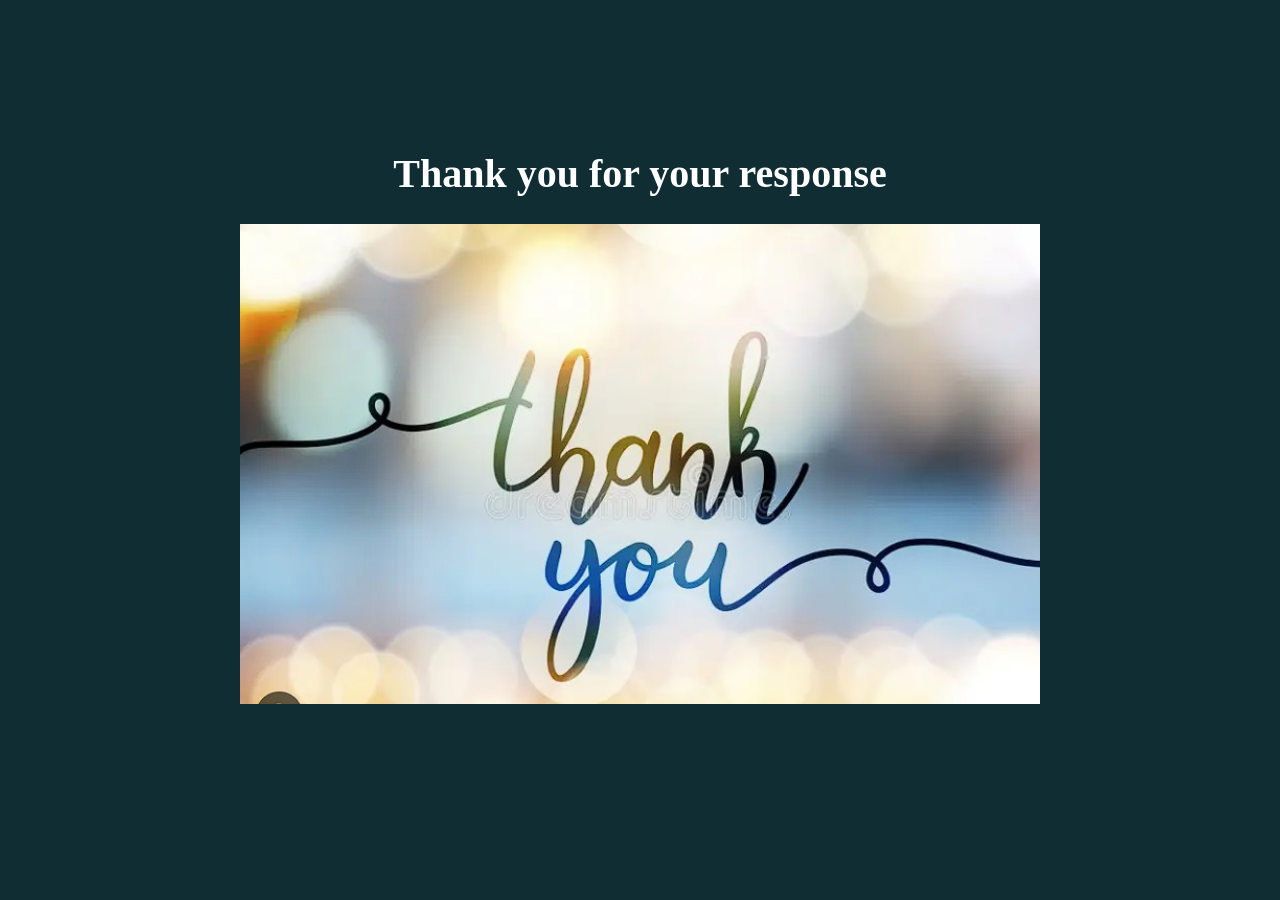
<file: thanks.html>
<!DOCTYPE html>
<html lang="en">
<head>
    <meta charset="UTF-8">
    <meta name="viewport" content="width=device-width, initial-scale=1.0">
    <title>Thanks You</title>
    <link rel="icon" href="tap logo.png">
    <style>
        *{
            background-color: #102D33;
        }
       .thanks{
          width: 80%;
          margin: 150px auto;
          text-align: center;

       }
       .thanks .tnk{
        font-size: 20px;
        font-family: cursive;
        color: #fff;
       }
      
    </style>
</head>
<body>
    <div class="thanks">
   <div class="tnk"> <h1>Thank you for your response</h1></div>
    <img src="thankyou.jpg" alt="" height="\600px" width="800px">
   </div>
</body>
</html>
</file>
<file: contact.css>
@import url('https://fonts.googleapis.com/css2?family=DM+Sans:opsz,wght@9..40,200&family=Poppins:wght@300&family=Roboto:wght@300&display=swap');


/* **************************Header Start ***************************/

.header {
    width: 80%;
    margin: auto;
    display: flex;
    justify-content: space-between;
    align-items: center;
}
a{
    text-decoration: none;
}
.left {
    padding: 15px 0px;
    font-size: 18px;
    font-weight: 100;
}

.left .fa-phone {
    display: inline-block;
    margin-right: 10px;
}

.left a {
    color: #000000;
}

.left a i {
    font-size: 23px;
    color: #000000;
}

.right {
    font-size: 18px;
    font-weight: 100;
}

.right a {
    color: #000000;
    margin-right: 12px;
}

.right a i {
    font-size: 24px;
    margin-right: 10px;
}

/* **************************Header End ***************************/
/* **************************Nanvabr Start ***************************/

.navbar {
    background-color: #fff;
    padding-top: 10px;
}

.navbar ul {
    width: 80%;
    margin: auto;
    display: flex;
    justify-content: space-between;
    align-items: center;
}

.navbar ul li {
    list-style: none;
}

.navbar ul li:nth-child(1) img {
    width: 190px;
}

.dropdown,
.navbar ul li a {
    font-size: 18px;
    text-transform: capitalize;
    font-family: 'Poppins', sans-serif;
    color: #000000;
    font-weight: 600;
    border-bottom: 4px solid transparent;
    transition: all .4s linear;
    padding-bottom: 5px;
    padding-left: 10px;
    padding-right: 10px;
    letter-spacing: 1px;
}

.dropdown:hover,
.navbar ul li a:hover {
    color: #0b87d3;
    border-color: #0b87d3;
}

.navbar ul li:last-child>button {
    color: #000000;
    background-color: transparent;
    padding: 13px;
    font-size: 15px;
    border: 1px solid #0b87d3;
    border-radius: 5px;
    cursor: pointer;
    text-transform: capitalize;
    transition: all .3s linear;
}

.navbar ul li:last-child>button:hover {
    background-color: #0b87d3;
    color: #fff;
}

/* dropdown */

.dropdown {
    position: relative;
    cursor: pointer;
    padding-bottom: unset;
    transition: all .5s linear;
}

.dropdown:hover .dropdown_list {
    display: block;
}

.dropdown .dropdown_list {
    display: flex;
    justify-content: center;
    align-items: center;
    flex-direction: column;
    position: absolute;
    background-color: #fff;
    left: 0;
    top: 31px;
    width: 280px;
    line-height: 2.8;
    font-size: 13px;
    font-family: 'Poppins', sans-serif;
    cursor: pointer;
    display: none;
    border-radius: 5px;

}

.dropdown .dropdown_list li {
    width: 100%;
    text-align: center;
    font-weight: 600;
    line-height: 4.5;
}
.dropdown .dropdown_list li a{
   font-size:15px ;
}

.dropdown .dropdown_list li:hover {
    background-color: #0B87D3;
    color: #fff;
}



/* **************************Nanvabr End ***************************/

/* **************************Contact Start ***************************/

.contact{
    font-family: 'Poppins', sans-serif;
    width: 75%;
    margin: 100px auto;
    display: flex;
    gap: 80px;
}
.contact .left{
    width: 60%;
}
.contact h1{
    font-size: 40px;
    margin: 12px 0;
}
.contact p{
    font-size: 18px;
}
.contact label{
    display: block;
    margin-bottom: 5px;
    font-weight: 600;
}
.contact textarea,
.contact input{
    width: 100%;
    padding: 12px 5px;
    font-size: 18px;
}
.contact .form_control{
    margin-bottom: 10px;
}
.contact .form_control span{
    color: red;
}
.contact input[type="submit"]{
    background-color: #0B87D3;
    color: #fff;
    border: 2px solid transparent;
    font-size: 18px;
    text-transform: uppercase;
    cursor: pointer;
    transition: all .3s linear;
    border-radius: 5px;
    font-weight: 500;
}
.contact input[type="submit"]:hover{
    background-color: #fff;
    border: 2px solid #0B87D3;
    color: #0b87d3;
    letter-spacing: 2px;
}
.contact .right{
    width: 40%;
    background-color: #102D33;
    padding: 20px;
    display: flex;
    justify-content: center;
    align-items: center;
    flex-direction: column;
    color: #fff;
}
.contact .right p{
    font-size: 18px;
    text-align: center;
}
.contact .right a{
    color: #fff;
    font-size: 22px;
    font-weight: 800;
}
.map{
    width: 80%;
    margin: 50px auto;
}
.map iframe{
    width: 100%;
    height: 320px;
    border-radius: 10px;
}
/* **************************Contact End ***************************/


/* **************************Footer TeamSectoin Start  ***************************/

.footer{
    background-color: #252B33;
    color: #fff;
    font-family: 'Poppins', sans-serif;
}
.chiledFooter{
    width: 80%;
    margin: auto;
    padding: 50px 0;
}
.chiledFooter .row{
    display: flex;
    justify-content: space-between;
}
.chiledFooter .row .coulumn1 ul li{
    list-style: none;
}
.chiledFooter .row .coulumn3 ul li:first-child,
.chiledFooter .row .coulumn2 ul li:first-child,
.chiledFooter .row .coulumn1 ul li:first-child{
    font-size: 30px;
    margin-bottom: 20px;
    font-weight: 900;
}
.chiledFooter .row .coulumn1 ul li:nth-child(2){
    font-size: 13px;
    margin-bottom: 18px;
    font-weight: normal;
}
.chiledFooter .row .coulumn1 ul li:nth-child(3){
font-size: 20px;
margin-bottom: 10px;
}
.chiledFooter .row .coulumn2 ul li a,
.chiledFooter .row .coulumn1 ul li a{
    color: #fff;
}
.chiledFooter .row .coulumn1 ul li i{
    margin-right: 10px;
    line-height: 2.5;
    font-size: 14px;
    color: #02F161;
}
.chiledFooter .row .coulumn3 ul li a:hover,
.chiledFooter .row .coulumn2 ul li a:hover,
.chiledFooter .row .coulumn1 ul li:nth-child(4):hover,
.chiledFooter .row .coulumn1 ul li:nth-child(5):hover,
.chiledFooter .row .coulumn1 ul li a:hover{
    color: #02F161;
}
.chiledFooter .row .coulumn3 ul li,
.chiledFooter .row .coulumn2 ul li{
    list-style: none;
}
.chiledFooter .row .coulumn3 ul li a,
.chiledFooter .row .coulumn2 ul li a{
    color: #fff;
    text-transform: capitalize;
    line-height: 2;
}
.chiledFooter .row .coulumn4 
{
    display: flex;
    justify-content: end;
    align-items: end;
    flex-direction: column;
}
.chiledFooter .row .coulumn4 .row2,
.chiledFooter .row .coulumn4 .row{
    margin-bottom: 30px;
}
.chiledFooter .row .coulumn4 .row2 a,
.chiledFooter .row .coulumn4 .row a {
    /* display: inline-block; */
    width: 50px;
    height: 50px;
    display: flex;
    justify-content: center;
    align-items: center;
    border-radius: 5px;
    margin-right: 20px;
    transition: all .2s linear;
}
.chiledFooter .row .coulumn4 .row2 a i,
.chiledFooter .row .coulumn4 .row a i{
    color: #fff;
    font-size: 23px;
}
.chiledFooter .row .coulumn4 .row2 a:hover,
.chiledFooter .row .coulumn4 .row a:hover{
    transform: scale(1.2);
}
.chiledFooter .row .coulumn4 .row a:nth-child(1){
    background-color: #0b87d3;
}
.chiledFooter .row .coulumn4 .row a:nth-child(2){
    background-color: #cd201f;
}
.chiledFooter .row .coulumn4 .row2 a:nth-child(1){
    background-color: #000000;
}
.chiledFooter .row .coulumn4 .row2 a:nth-child(2){
    background-color: #0B87D3;
}
.chiledFooter .row .coulumn4 .row2{
    display: flex;
}
.chiledFooter .row .coulumn4 p {
    text-align: end;
    font-size: 14px;
}

/* **************************Footer TeamSectoin End  ***************************/
</file>
<file: data_stct.css>
@import url('https://fonts.googleapis.com/css2?family=DM+Sans:opsz,wght@9..40,200&family=Poppins:wght@300&family=Roboto:wght@300&display=swap');

* {
    margin: 0;
    padding: 0;
    box-sizing: border-box;
}

.main {
    background-color: #fff;
}

a {
    text-decoration: none;
}

body {
    position: relative;
    overflow-x: hidden;
}

/* **************************Header Start ***************************/
.header {
    width: 80%;
    margin: auto;
    display: flex;
    justify-content: space-between;
    align-items: center;
}

.left {
    padding: 15px 0px;
    font-size: 18px;
    font-weight: 100;
}

.left .fa-phone {
    display: inline-block;
    margin-right: 10px;
}

.left a {
    color: #000000;
}

.left a i {
    font-size: 23px;
    color: #000000;
}

.right {
    font-size: 18px;
    font-weight: 100;
}

.right a {
    color: #000000;
    margin-right: 12px;
}

.right a i {
    font-size: 24px;
    margin-right: 10px;
}

/* **************************Header End ***************************/
/* **************************Nanvabr Start ***************************/

.navbar {
    background-color: #fff;
    padding-top: 10px;
}

.navbar ul {
    width: 80%;
    margin: auto;
    display: flex;
    justify-content: space-between;
    align-items: center;
}

.navbar ul li {
    list-style: none;
}

.navbar ul li:nth-child(1) img {
    width: 190px;
}

.dropdown,
.navbar ul li a {
    font-size: 18px;
    text-transform: capitalize;
    font-family: 'Poppins', sans-serif;
    color: #000000;
    font-weight: 600;
    border-bottom: 4px solid transparent;
    transition: all .4s linear;
    padding-bottom: 5px;
    padding-left: 10px;
    padding-right: 10px;
    letter-spacing: 1px;
}

.dropdown:hover,
.navbar ul li a:hover {
    color: #0b87d3;
    border-color: #0b87d3;
}

.navbar ul li:last-child>button {
    color: #000000;
    background-color: transparent;
    padding: 13px;
    font-size: 15px;
    border: 1px solid #0b87d3;
    border-radius: 5px;
    cursor: pointer;
    text-transform: capitalize;
    transition: all .3s linear;
}

.navbar ul li:last-child>button:hover {
    background-color: #0b87d3;
    color: #fff;
}

/* dropdown */

.dropdown {
    position: relative;
    cursor: pointer;
    padding-bottom: unset;
    transition: all .5s linear;
}

.dropdown:hover .dropdown_list {
    display: block;
}

.dropdown .dropdown_list {
    display: flex;
    justify-content: center;
    align-items: center;
    flex-direction: column;
    position: absolute;
    background-color: #fff;
    left: 0;
    top: 31px;
    width: 280px;
    line-height: 2.8;
    font-size: 13px;
    font-family: 'Poppins', sans-serif;
    cursor: pointer;
    display: none;
    border-radius: 5px;

}

.dropdown .dropdown_list li {
    width: 100%;
    text-align: center;
    font-weight: 600;
    line-height: 4.5;
}
.dropdown .dropdown_list li a{
   font-size:15px ;
}

.dropdown .dropdown_list li:hover {
    background-color: #0B87D3;
    color: #fff;
}



/* **************************Nanvabr End ***************************/
/* **************************Data Start ***************************/
.data{
    width: 80%;
    margin: auto;
    display: flex;
    align-items: center;

}
.left h1{
    padding-top: 80px;
    font-size: 22px;
    font-family: algerian;
}
.left h1::first-line{
    background-color: #B6FFFA;
}
.left p{
    font-size: 18px;
    font-family: cursive;
    font-weight: 600;
    letter-spacing: 1px;
}
 .butn{
    width: 20%;
    margin-left: 550px;
    padding: 20px ;
    background-color:#02F161; 
    border-color: #f7f8fb;  
    border-radius: 20px;
    font-size: 20px;
    text-align: center;
    margin-top: 10px;
    transition: all .4s linear;
    display: inline-block;
    
}
.butn:hover{
background-color: #ED7D31;

}
.img{
    width: 80%;
    margin: auto;
    padding: 100px 0px;
    text-align: center;
}

/* **************************DAta End ***************************/

/* **************************Para Start ***************************/
.para{
    width: 80%;
    margin: auto;
    text-align: center;
    justify-content:center;
}
.para h1{
    font-size: 40px;
    font-family: cursive;
}
.para h1::first-line{
    background-color: #ED7D31;
}
.para h2{
    font-size: 30px;
    font-family: cursive;
}
.para p{
    font-size: 18px;
    font-family: cursive;
    letter-spacing: 1px;
    font-weight: 600;
}

/* **************************Para End ***************************/

/* **************************Types Start ***************************/
.types{
    width: 80%;
    margin: auto;
    display: flex;
    padding: 90px 0px;
    gap: 30px;
    background-color: #B6FFFA;
    margin-top: 80px;
}

.left1 h1{
    padding-left: 30px;
    font-size: 30px;
    font-family: cursive;
    color: #fff;
}
.left1 h1::first-line{
    background-color: #191D88;
}

.left1 p{
    padding-left: 50px;
    width: 70%;
    font-size: 20px;
    font-weight: 600;
    letter-spacing: .1px;
     align-items: center;
     font-family: cursive;
}
.right{
    font-size: 18px;
     font-family: cursive;
     padding-right: 50px;
     font-weight: 600;
    letter-spacing: .1px;

}
.right h1{
    font-size: 30px;
    font-family: cursive;
    color: #fff;
}
.right h1::first-line{
    background-color: #191D88;
}



/* **************************Types End ***************************/

/* **************************Footer TeamSectoin Start  ***************************/

.footer{
    background-color: #252B33;
    color: #fff;
    font-family: 'Poppins', sans-serif;
}
.chiledFooter{
    width: 80%;
    margin: auto;
    padding: 50px 0;
}
.chiledFooter .row{
    display: flex;
    justify-content: space-between;
}
.chiledFooter .row .coulumn1 ul li{
    list-style: none;
}
.chiledFooter .row .coulumn3 ul li:first-child,
.chiledFooter .row .coulumn2 ul li:first-child,
.chiledFooter .row .coulumn1 ul li:first-child{
    font-size: 30px;
    margin-bottom: 20px;
    font-weight: 900;
}
.chiledFooter .row .coulumn1 ul li:nth-child(2){
    font-size: 13px;
    margin-bottom: 18px;
    font-weight: normal;
}
.chiledFooter .row .coulumn1 ul li:nth-child(3){
font-size: 20px;
margin-bottom: 10px;
}
.chiledFooter .row .coulumn2 ul li a,
.chiledFooter .row .coulumn1 ul li a{
    color: #fff;
}
.chiledFooter .row .coulumn1 ul li i{
    margin-right: 10px;
    line-height: 2.5;
    font-size: 14px;
    color: #02F161;
}
.chiledFooter .row .coulumn3 ul li a:hover,
.chiledFooter .row .coulumn2 ul li a:hover,
.chiledFooter .row .coulumn1 ul li:nth-child(4):hover,
.chiledFooter .row .coulumn1 ul li:nth-child(5):hover,
.chiledFooter .row .coulumn1 ul li a:hover{
    color: #02F161;
}
.chiledFooter .row .coulumn3 ul li,
.chiledFooter .row .coulumn2 ul li{
    list-style: none;
}
.chiledFooter .row .coulumn3 ul li a,
.chiledFooter .row .coulumn2 ul li a{
    color: #fff;
    text-transform: capitalize;
    line-height: 2;
}
.chiledFooter .row .coulumn4 
{
    display: flex;
    justify-content: end;
    align-items: end;
    flex-direction: column;
}
.chiledFooter .row .coulumn4 .row2,
.chiledFooter .row .coulumn4 .row{
    margin-bottom: 30px;
}
.chiledFooter .row .coulumn4 .row2 a,
.chiledFooter .row .coulumn4 .row a {
    /* display: inline-block; */
    width: 50px;
    height: 50px;
    display: flex;
    justify-content: center;
    align-items: center;
    border-radius: 5px;
    margin-right: 20px;
    transition: all .2s linear;
}
.chiledFooter .row .coulumn4 .row2 a i,
.chiledFooter .row .coulumn4 .row a i{
    color: #fff;
    font-size: 23px;
}
.chiledFooter .row .coulumn4 .row2 a:hover,
.chiledFooter .row .coulumn4 .row a:hover{
    transform: scale(1.2);
}
.chiledFooter .row .coulumn4 .row a:nth-child(1){
    background-color: #0b87d3;
}
.chiledFooter .row .coulumn4 .row a:nth-child(2){
    background-color: #cd201f;
}
.chiledFooter .row .coulumn4 .row2 a:nth-child(1){
    background-color: #000000;
}
.chiledFooter .row .coulumn4 .row2 a:nth-child(2){
    background-color: #0B87D3;
}
.chiledFooter .row .coulumn4 .row2{
    display: flex;
}
.chiledFooter .row .coulumn4 p {
    text-align: end;
    font-size: 14px;
}

/* **************************Footer TeamSectoin End  ***************************/
</file>
<file: full-stack.css>
@import url('https://fonts.googleapis.com/css2?family=DM+Sans:opsz,wght@9..40,200&family=Poppins:wght@300&family=Roboto:wght@300&display=swap');

* {
    margin: 0;
    padding: 0;
    box-sizing: border-box;
}

.main {
    background-color: #fff;
}

a {
    text-decoration: none;
}

body {
    position: relative;
    overflow-x: hidden;
}

/* **************************Header Start ***************************/
.header {
    width: 80%;
    margin: auto;
    display: flex;
    justify-content: space-between;
    align-items: center;
}

.left {
    padding: 15px 0px;
    font-size: 18px;
    font-weight: 100;
}

.left .fa-phone {
    display: inline-block;
    margin-right: 10px;
}

.left a {
    color: #000000;
}

.left a i {
    font-size: 23px;
    color: #000000;
}

.right {
    font-size: 18px;
    font-weight: 100;
}

.right a {
    color: #000000;
    margin-right: 12px;
}

.right a i {
    font-size: 24px;
    margin-right: 10px;
}

/* **************************Header End ***************************/
/* **************************Nanvabr Start ***************************/

.navbar {
    background-color: #fff;
    padding-top: 10px;
}

.navbar ul {
    width: 80%;
    margin: auto;
    display: flex;
    justify-content: space-between;
    align-items: center;
}

.navbar ul li {
    list-style: none;
}

.navbar ul li:nth-child(1) img {
    width: 190px;
}

.dropdown,
.navbar ul li a {
    font-size: 18px;
    text-transform: capitalize;
    font-family: 'Poppins', sans-serif;
    color: #000000;
    font-weight: 600;
    border-bottom: 4px solid transparent;
    transition: all .4s linear;
    padding-bottom: 5px;
    padding-left: 10px;
    padding-right: 10px;
    letter-spacing: 1px;
}

.dropdown:hover,
.navbar ul li a:hover {
    color: #0b87d3;
    border-color: #0b87d3;
}

.navbar ul li:last-child>button {
    color: #000000;
    background-color: transparent;
    padding: 13px;
    font-size: 15px;
    border: 1px solid #0b87d3;
    border-radius: 5px;
    cursor: pointer;
    text-transform: capitalize;
    transition: all .3s linear;
}

.navbar ul li:last-child>button:hover {
    background-color: #0b87d3;
    color: #fff;
}

/* dropdown */

.dropdown {
    position: relative;
    cursor: pointer;
    padding-bottom: unset;
    transition: all .5s linear;
}

.dropdown:hover .dropdown_list {
    display: block;
}

.dropdown .dropdown_list {
    display: flex;
    justify-content: center;
    align-items: center;
    flex-direction: column;
    position: absolute;
    background-color: #fff;
    left: 0;
    top: 31px;
    width: 280px;
    line-height: 2.8;
    font-size: 13px;
    font-family: 'Poppins', sans-serif;
    cursor: pointer;
    display: none;
    border-radius: 5px;

}

.dropdown .dropdown_list li {
    width: 100%;
    text-align: center;
    font-weight: 600;
    line-height: 4.5;
}
.dropdown .dropdown_list li a{
   font-size:15px ;
}

.dropdown .dropdown_list li:hover {
    background-color: #0B87D3;
    color: #fff;
}



/* **************************Nanvabr End ***************************/

.fullstack{
    width: 80%;
    margin: auto;
    display: flex;
    
}
.full h1{
    font-size: 30px;
    font-family: cursive ;
    padding-top: 100px;
}
.full p{
    font-size: 15px;
    font-family: cursive;
    padding-top: 30px;
    letter-spacing: .3px;
    width: 80%;
    font-weight: 600; 
}
.full button{
    width: 30%;
    padding: 13px ;
    background-color:#02F161;
    color:#fff; 
    border-color: #f7f8fb;  
    border-radius: 20px;
    font-size: 20px;
    text-align: center;
    margin-top: 10px;
    transition: all .4s linear;
    display: inline-block;
    
}
.full button:hover{
background-color: #ED7D31;

}

.right{
    padding-top: 40px;
    margin-left: -80px;
}
/**************pic part***************/
.pic{
    width: 80%;
    margin: auto;
    text-align: center;
}
.pic h1{
    font-size: 25px;
    font-family: cursive;
    padding-top: 80px;
    color:#ED7D31;
    
}
.pic p{
    font-size: 18px;
    padding: 15px;
    font-family: cursive;
    font-weight: 600;
    letter-spacing: 1px;
}
.pic img{
    padding: 80px 0px;
    
}

/* **************************Footer TeamSectoin Start  ***************************/

.footer{
    background-color: #252B33;
    color: #fff;
    font-family: 'Poppins', sans-serif;
}
.chiledFooter{
    width: 80%;
    margin: auto;
    padding: 50px 0;
}
.chiledFooter .row{
    display: flex;
    justify-content: space-between;
}
.chiledFooter .row .coulumn1 ul li{
    list-style: none;
}
.chiledFooter .row .coulumn3 ul li:first-child,
.chiledFooter .row .coulumn2 ul li:first-child,
.chiledFooter .row .coulumn1 ul li:first-child{
    font-size: 30px;
    margin-bottom: 20px;
    font-weight: 900;
}
.chiledFooter .row .coulumn1 ul li:nth-child(2){
    font-size: 13px;
    margin-bottom: 18px;
    font-weight: normal;
}
.chiledFooter .row .coulumn1 ul li:nth-child(3){
font-size: 20px;
margin-bottom: 10px;
}
.chiledFooter .row .coulumn2 ul li a,
.chiledFooter .row .coulumn1 ul li a{
    color: #fff;
}
.chiledFooter .row .coulumn1 ul li i{
    margin-right: 10px;
    line-height: 2.5;
    font-size: 14px;
    color: #02F161;
}
.chiledFooter .row .coulumn3 ul li a:hover,
.chiledFooter .row .coulumn2 ul li a:hover,
.chiledFooter .row .coulumn1 ul li:nth-child(4):hover,
.chiledFooter .row .coulumn1 ul li:nth-child(5):hover,
.chiledFooter .row .coulumn1 ul li a:hover{
    color: #02F161;
}
.chiledFooter .row .coulumn3 ul li,
.chiledFooter .row .coulumn2 ul li{
    list-style: none;
}
.chiledFooter .row .coulumn3 ul li a,
.chiledFooter .row .coulumn2 ul li a{
    color: #fff;
    text-transform: capitalize;
    line-height: 2;
}
.chiledFooter .row .coulumn4 
{
    display: flex;
    justify-content: end;
    align-items: end;
    flex-direction: column;
}
.chiledFooter .row .coulumn4 .row2,
.chiledFooter .row .coulumn4 .row{
    margin-bottom: 30px;
}
.chiledFooter .row .coulumn4 .row2 a,
.chiledFooter .row .coulumn4 .row a {
    /* display: inline-block; */
    width: 50px;
    height: 50px;
    display: flex;
    justify-content: center;
    align-items: center;
    border-radius: 5px;
    margin-right: 20px;
    transition: all .2s linear;
}
.chiledFooter .row .coulumn4 .row2 a i,
.chiledFooter .row .coulumn4 .row a i{
    color: #fff;
    font-size: 23px;
}
.chiledFooter .row .coulumn4 .row2 a:hover,
.chiledFooter .row .coulumn4 .row a:hover{
    transform: scale(1.2);
}
.chiledFooter .row .coulumn4 .row a:nth-child(1){
    background-color: #0b87d3;
}
.chiledFooter .row .coulumn4 .row a:nth-child(2){
    background-color: #cd201f;
}
.chiledFooter .row .coulumn4 .row2 a:nth-child(1){
    background-color: #000000;
}
.chiledFooter .row .coulumn4 .row2 a:nth-child(2){
    background-color: #0B87D3;
}
.chiledFooter .row .coulumn4 .row2{
    display: flex;
}
.chiledFooter .row .coulumn4 p {
    text-align: end;
    font-size: 14px;
}

/* **************************Footer TeamSectoin End  ***************************/
</file>
<file: Students.css>
@import url('https://fonts.googleapis.com/css2?family=Roboto:wght@300&display=swap');

* {
    margin: 0;
    padding: 0;
    box-sizing: border-box;
}

.main {
    background-color: #f7f8fb;

}

a {
    text-decoration: none;
}

/************header*********/
.header {
    width: 80%;
    margin: auto;
    display: flex;
    justify-content: space-between;
    align-items: center;
}

.left {
    padding: 15px 0px;
    font-size: 18px;
    font-weight: 100;
}

.left .fa-phone {
    display: inline-block;
    margin-right: 10px;
}

.left a {
    color: black;
}

.left a i {
    font-size: 23px;
}

.right {
    font-size: 18px;
    font-weight: 100;
}

.right a {
    color: black;
    margin-right: 30px;
}

.right a i {
    font-size: 30px;
    margin-right: 10px;
}

/* **************************Header End ***************************/
/* **************************Nanvabr Start ***************************/
.navbar {
    background-color: #fff;
    padding-top: 10px;
}

.navbar ul {
    width: 80%;
    margin: auto;
    display: flex;
    justify-content: space-between;
    align-items: center;
}

.navbar ul li {
    list-style: none;
}

.navbar ul li:nth-child(1) img {
    width: 190px;
}

.dropdown,
.navbar ul li a {
    font-size: 18px;
    text-transform: capitalize;
    font-family: 'Poppins', sans-serif;
    color: #000000;
    font-weight: 600;
    border-bottom: 4px solid transparent;
    transition: all .4s linear;
    padding-bottom: 5px;
    padding-left: 10px;
    padding-right: 10px;
    letter-spacing: 1px;
}

.dropdown:hover,
.navbar ul li a:hover {
    color: #0b87d3;
    border-color: #0b87d3;
}

.navbar ul li:last-child>button {
    color: #000000;
    background-color: transparent;
    padding: 13px;
    font-size: 15px;
    border: 1px solid #0b87d3;
    border-radius: 5px;
    cursor: pointer;
    text-transform: capitalize;
    transition: all .3s linear;
}

.navbar ul li:last-child>button:hover {
    background-color: #0b87d3;
    color: #fff;
}

/* dropdown */

.dropdown {
    position: relative;
    cursor: pointer;
    padding-bottom: unset;
    transition: all .5s linear;
}

.dropdown:hover .dropdown_list {
    display: block;
}

.dropdown .dropdown_list {
    display: flex;
    justify-content: center;
    align-items: center;
    flex-direction: column;
    position: absolute;
    background-color: #fff;
    left: 0;
    top: 31px;
    width: 280px;
    line-height: 2.8;
    font-size: 13px;
    font-family: 'Poppins', sans-serif;
    cursor: pointer;
    display: none;
    border-radius: 5px;

}

.dropdown .dropdown_list li {
    width: 100%;
    text-align: center;
    font-weight: 600;
    line-height: 4.5;
}
.dropdown .dropdown_list li a{
   font-size:15px ;
}

.dropdown .dropdown_list li:hover {
    background-color: #0B87D3;
    color: #fff;
}

/* **************************Nanvabr End ***************************/
/* **************************Main Start ***************************/
.main2 {
    /* background-color: blue; */
    text-align: center;
    padding: 80px;
}

.main2 .review h1 {
    font-size: 40px;
    font-family: cursive;
}

.main2 .review h1 span {
    color: #DD9933;
    transition: all .3s linear;

}

.main2 .review h1 span:hover {
    color: #102D33;
}

.para {
    font-size: 18px;
    font-family: cursive;
    margin: 20px 150px;
    letter-spacing: 1px;

}

.main2 .row1 {
    width: 80%;
    margin: auto;
    padding: 80px 0px;
}

/* **************************Main End ***************************/
/* **************************video Start ***************************/
.urDream {
    background-color: #102D33;
}

.urDream h1 {
    color: #fff;
    padding: 40px 0px;
    width: 50%;
    margin: auto;
    font-size: 35px;
    font-family: cursive;
}

.urDream h1 span {
    color: #DD9933;
    transition: all .3s linear;

}

.urDream h1 span:hover {
   color: #000000;
}

.urDream .row1 {
    margin-left: 170px;
    width: 900px;
    display: flex;
    padding: 10px;
}
.urDream .row1 iframe {
    height: 350px;
    width: 350px;
    margin-right: 30px;
}
.urDream .row2 {
    margin-left: 170px;
    width: 900px;
    display: flex;
    padding: 10px;
}
.urDream .row2 iframe {
    height: 350px;
    width: 350px;
    margin-right: 30px;
}
.urDream .row3{
 width: 70%;
 margin: 100px 150px;
 display: flex;
 justify-content: center;
 color: #fff;
 font-family: cursive;
 font-weight: 600;
 letter-spacing: 1px;
 padding: 40px;
}
.left h2{
  font-size: 28px;
}
.right button{
    width: 100%;
    margin-left: 100px;
    padding: 10px 0px;
    background-color: blue;
    border-color: #f7f8fb;
    border-radius: 20px;
    justify-content: end;
    font-size: 20px;
    text-align: center;
    margin-top: 10px;
    transition: all .4s linear;
    display: inline-block;
}
.right button:hover{
    background-color: aqua;
    color: #fff;
}


/* **************************Video End ***************************/
/* **************************Footer TeamSectoin End  ***************************/

.footer{
    background-color: #252B33;
    color: #fff;
    font-family: 'Poppins', sans-serif;
    margin-top: -80px;
}
.chiledFooter{
    width: 80%;
    margin: auto;
    padding: 50px 0;
}
.chiledFooter .row{
    display: flex;
    justify-content: space-between;
}
.chiledFooter .row .coulumn1 ul li{
    list-style: none;
}
.chiledFooter .row .coulumn3 ul li:first-child,
.chiledFooter .row .coulumn2 ul li:first-child,
.chiledFooter .row .coulumn1 ul li:first-child{
    font-size: 30px;
    margin-bottom: 20px;
    font-weight: 900;
}
.chiledFooter .row .coulumn1 ul li:nth-child(2){
    font-size: 13px;
    margin-bottom: 18px;
    font-weight: normal;
}
.chiledFooter .row .coulumn1 ul li:nth-child(3){
font-size: 20px;
margin-bottom: 10px;
}
.chiledFooter .row .coulumn2 ul li a,
.chiledFooter .row .coulumn1 ul li a{
    color: #fff;
}
.chiledFooter .row .coulumn1 ul li i{
    margin-right: 10px;
    line-height: 2.5;
    font-size: 14px;
    color: #02F161;
}
.chiledFooter .row .coulumn3 ul li a:hover,
.chiledFooter .row .coulumn2 ul li a:hover,
.chiledFooter .row .coulumn1 ul li:nth-child(4):hover,
.chiledFooter .row .coulumn1 ul li:nth-child(5):hover,
.chiledFooter .row .coulumn1 ul li a:hover{
    color: #02F161;
}
.chiledFooter .row .coulumn3 ul li,
.chiledFooter .row .coulumn2 ul li{
    list-style: none;
}
.chiledFooter .row .coulumn3 ul li a,
.chiledFooter .row .coulumn2 ul li a{
    color: #fff;
    text-transform: capitalize;
    line-height: 2;
}
.chiledFooter .row .coulumn4 
{
    display: flex;
    justify-content: end;
    align-items: end;
    flex-direction: column;
}
.chiledFooter .row .coulumn4 .row2,
.chiledFooter .row .coulumn4 .row{
    margin-bottom: 30px;
}
.chiledFooter .row .coulumn4 .row2 a,
.chiledFooter .row .coulumn4 .row a {
    /* display: inline-block; */
    width: 50px;
    height: 50px;
    display: flex;
    justify-content: center;
    align-items: center;
    border-radius: 5px;
    margin-right: 20px;
    transition: all .2s linear;
}
.chiledFooter .row .coulumn4 .row2 a i,
.chiledFooter .row .coulumn4 .row a i{
    color: #fff;
    font-size: 23px;
}
.chiledFooter .row .coulumn4 .row2 a:hover,
.chiledFooter .row .coulumn4 .row a:hover{
    transform: scale(1.2);
}
.chiledFooter .row .coulumn4 .row a:nth-child(1){
    background-color: #0b87d3;
}
.chiledFooter .row .coulumn4 .row a:nth-child(2){
    background-color: #cd201f;
}
.chiledFooter .row .coulumn4 .row2 a:nth-child(1){
    background-color: #000000;
}
.chiledFooter .row .coulumn4 .row2 a:nth-child(2){
    background-color: #0B87D3;
}
.chiledFooter .row .coulumn4 .row2{
    display: flex;
}
.chiledFooter .row .coulumn4 p {
    text-align: end;
    font-size: 14px;
}

/* **************************Footer TeamSectoin End  ***************************/
</file>
